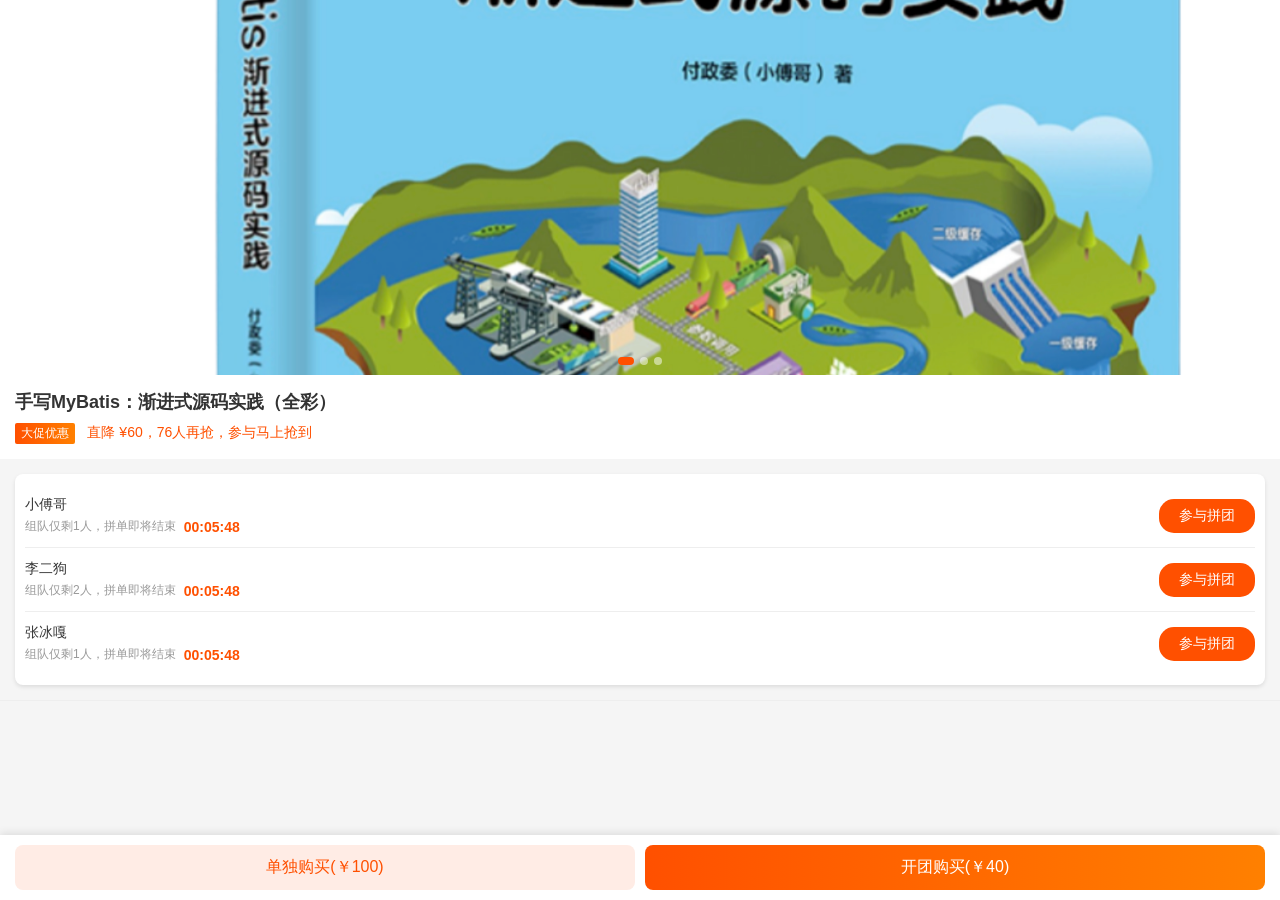
<file: docs/ui/html/index.html>
<!DOCTYPE html>
<html lang="zh-CN">
<head>
    <meta charset="UTF-8">
    <meta name="viewport" content="width=device-width, initial-scale=1.0">
    <title>小傅哥 - 拼团项目 - 商品详情页</title>
    <link rel="stylesheet" href="css/index.css">
</head>
<body>
<!-- 轮播图 -->
<div class="swiper-container">
    <div class="swiper-wrapper">
        <div class="swiper-slide"><img src="./images/sku-13811216-01.png"></div>
        <div class="swiper-slide"><img src="./images/sku-13811216-02.png"></div>
        <div class="swiper-slide"><img src="./images/sku-13811216-03.png"></div>
    </div>
    <div class="swiper-pagination"></div>
</div>

<!-- 商品信息 -->
<div class="product-info">
    <h1 class="product-title">手写MyBatis：渐进式源码实践（全彩）</h1>
    <span class="promotion-tag">大促优惠</span>
    <span class="promotion-text">直降 ¥60，76人再抢，参与马上抢到</span>
</div>

<!-- 修改后的拼单列表结构 -->
<div class="group-list">
    <div class="group-item">
        <div>
            <div class="user-info">小傅哥</div>
            <div class="group-status">
                <span>组队仅剩1人，拼单即将结束</span>
                <span class="countdown">00:05:49</span>
            </div>
        </div>
        <div class="right">
            <button class="group-btn" data-price="40">参与拼团</button>
        </div>
    </div>
    <div class="group-item">
        <div>
            <div class="user-info">李二狗</div>
            <div class="group-status">
                <span>组队仅剩2人，拼单即将结束</span>
                <span class="countdown">00:05:49</span>
            </div>
        </div>
        <div class="right">
            <button class="group-btn" data-price="40">参与拼团</button>
        </div>
    </div>
    <div class="group-item">
        <div>
            <div class="user-info">张冰嘎</div>
            <div class="group-status">
                <span>组队仅剩1人，拼单即将结束</span>
                <span class="countdown">00:05:49</span>
            </div>
        </div>
        <div class="right">
            <button class="group-btn" data-price="40">参与拼团</button>
        </div>
    </div>
</div>

<!-- 空白区域 -->
<div class="area"></div>

<!-- 底部操作栏 -->
<div class="action-bar">
    <button class="action-btn buy-alone" data-price="100">单独购买(￥100)</button>
    <button class="action-btn group-buy" data-price="40">开团购买(￥40)</button>
</div>

<!-- 支付弹窗 -->
<div id="paymentModal" class="modal">
    <div class="modal-content">
        <h2>请扫码支付</h2>
        <p id="paymentAmount"></p>
        <img src="./images/sku-13811216-04.png" alt="支付二维码" class="qr-code">
        <div class="button-group">
            <button id="cancelPayment">取消支付</button>
            <button id="completePayment">支付完成</button>
        </div>
    </div>
</div>

<script src="js/index.js"></script>
</body>
</html>
</file>
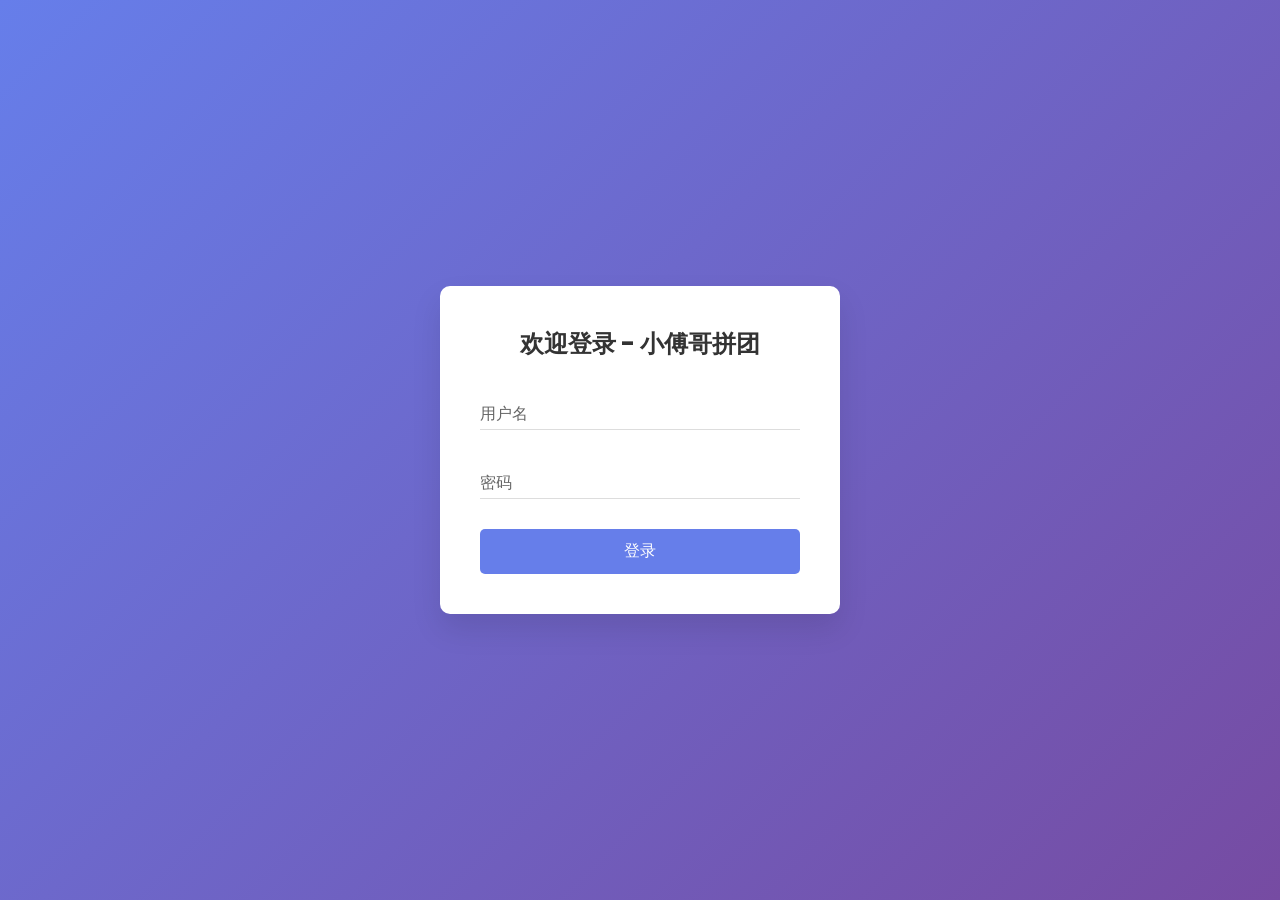
<file: docs/dev-ops/nginx/html/index.html>
<!DOCTYPE html>
<html lang="zh-CN">
<head>
    <meta charset="UTF-8">
    <meta name="viewport" content="width=device-width, initial-scale=1.0">
    <title>小傅哥 - 拼团项目 - 商品详情页</title>
    <link rel="stylesheet" href="css/index.css">

</head>
<body>
<!-- 轮播图 -->
<div class="swiper-container">
    <div class="swiper-wrapper">
        <div class="swiper-slide"><img src="./images/sku-13811216-01.png"></div>
        <div class="swiper-slide"><img src="./images/sku-13811216-02.png"></div>
        <div class="swiper-slide"><img src="./images/sku-13811216-03.png"></div>
    </div>
    <div class="swiper-pagination"></div>
</div>

<!-- 商品信息 -->
<div class="product-info">
    <h1 class="product-title">手写MyBatis：渐进式源码实践（全彩）</h1>
    <span class="promotion-tag">大促优惠</span>
    <span class="promotion-text"></span> <!-- 动态填充促销文本 -->
</div>

<!-- 拼单列表容器 -->
<div class="group-list">
    <!-- 动态生成拼团列表 -->
</div>

<!-- 空白区域 -->
<div class="area"></div>

<!-- 底部操作栏 -->
<div class="action-bar">
    <button class="action-btn buy-alone"></button>
    <button class="action-btn group-buy"></button>
</div>

<!-- 支付弹窗 -->
<div id="paymentModal" class="modal">
    <div class="modal-content">
        <h2>请扫码支付</h2>
        <br/>
        <p id="paymentAmount" style="color:red;"></p>
        <img src="./images/sku-13811216-04.png" alt="支付二维码" class="qr-code">
        <p id="outTradeNo"></p>
        <div class="button-group">
            <button id="cancelPayment">取消支付</button>
            <button id="completePayment">支付完成</button>
        </div>
    </div>
</div>
<script src="js/index.js"></script>
<script>
    function obfuscateUserId(userId) {
        if (userId.length < 4) {
            if (userId.length <= 1) {
                return userId;
            }
            const first = userId.charAt(0);
            const last = userId.charAt(userId.length - 1);
            const middle = '*'.repeat(userId.length - 2);
            return first + middle + last;
        } else {
            const start = userId.slice(0, 2);
            const end = userId.slice(-1);
            const middle = '*'.repeat(userId.length - 4);
            return start + middle + end;
        }
    }

    document.addEventListener('DOMContentLoaded', function () {
        // 根据测试诉求，设置基础地址
        var baseUrl = "http://127.0.0.1:8091";

        // 获取信息
        var userId = getCookie("username");
        if (!userId) {
            window.location.href = "login.html"; // 跳转到登录页
            return;
        }

        // 定义交易单号，如果交易单号不为空，则当前用户已参与拼团交易
        let outTradeNo = "";

        // 请求接口数据
        fetch(baseUrl + '/api/v1/gbm/index/query_group_buy_market_config', {
            method: 'POST',
            headers: {
                'Content-Type': 'application/json',
            },
            body: JSON.stringify({
                userId: userId,
                source: "s01",
                channel: "c01",
                goodsId: "9890001"
            })
        })
            .then(response => response.json())
            .then(res => {
                if (res.code !== '0000') return;

                const {goods, teamList, teamStatistic} = res.data;
                const groupList = document.querySelector('.group-list');
                const promotionText = document.querySelector('.promotion-text');

                // 更新促销信息
                promotionText.textContent = `直降 ¥${goods.deductionPrice.toFixed(0)}，${teamStatistic.allTeamUserCount}人在抢，参与马上抢到`;

                // 清空并生成拼团列表
                groupList.innerHTML = '';

                if (teamList.length === 0) {
                    groupList.innerHTML = `
                <div class="group-item empty-tips">
                    <div class="tips-content">
                        小伙伴，赶紧去开团吧，做村里最靓的仔！🎉
                    </div>
                </div>
            `;
                } else {
                    teamList.forEach(team => {
                        const remaining = team.targetCount - team.lockCount;
                        // 判断当前用户ID是否为登录用户ID
                        if (userId == team.userId) {
                            outTradeNo = team.outTradeNo;
                        }

                        groupList.innerHTML += `
                    <div class="group-item">
                        <div>
                            <div class="user-info" data-teamId="${team.teamId}">${obfuscateUserId(team.userId)}</div>
                            <div class="group-status">
                                <span>组队仅剩${remaining}人，拼单即将结束</span>
                                <span class="countdown">${team.validTimeCountdown}</span>
                            </div>
                        </div>
                        <div class="right">
                            <button class="group-btn" data-price="${goods.payPrice.toFixed(0)}">参与拼团</button>
                        </div>
                    </div>
                `;
                    });
                }

                // 更新底部按钮
                const buyAloneBtn = document.querySelector('.buy-alone');
                const groupBuyBtn = document.querySelector('.group-buy');
                buyAloneBtn.textContent = `单独购买(￥${goods.originalPrice.toFixed(0)})`;
                buyAloneBtn.dataset.price = goods.originalPrice;
                groupBuyBtn.textContent = `开团购买(￥${goods.payPrice.toFixed(0)})`;
                groupBuyBtn.dataset.price = goods.payPrice;

                // 绑定支付事件[拼团购买]
                document.querySelectorAll('.group-btn, .group-buy').forEach(btn => {
                    btn.addEventListener('click', function () {

                        // 如果有值，则直接展示支付按钮
                        if (outTradeNo) {
                            // 显示支付弹窗
                            document.getElementById('paymentAmount').textContent =
                                `￥${this.dataset.price}`;
                            document.getElementById('outTradeNo').textContent =
                                outTradeNo;
                            document.getElementById('paymentModal').style.display = 'block';
                            return;
                        }

                        // 获取拼团ID
                        let teamId = null;
                        if (this.classList.contains('group-btn')) {
                            const groupItem = this.closest('.group-item');
                            const userInfo = groupItem.querySelector('.user-info');
                            teamId = userInfo.dataset.teamid;
                        }

                        outTradeNo = generateRandomNumber(12);

                        // 构造请求数据（假设activityId和goodsId从按钮dataset获取）
                        const postData = {
                            userId: userId,
                            teamId: teamId,
                            activityId: 100123,
                            goodsId: "9890001",
                            source: "s01",
                            channel: "c01",
                            outTradeNo: outTradeNo,
                            notifyUrl: baseUrl + "/api/v1/test/group_buy_notify"
                        };

                        // 调用支付接口
                        fetch(baseUrl + '/api/v1/gbm/trade/lock_market_pay_order', {
                            method: 'POST',
                            headers: {
                                'content-type': 'application/json'
                            },
                            body: JSON.stringify(postData)
                        })
                            .then(response => response.json())
                            .then(res => {
                                if (res.code !== '0000') {
                                    // 失败，清空交易ID
                                    outTradeNo = null;
                                    alert(res.code + "：" + res.info);
                                    return;
                                }

                                // 显示支付弹窗
                                document.getElementById('paymentAmount').textContent =
                                    `￥${this.dataset.price}`;
                                document.getElementById('outTradeNo').textContent =
                                    outTradeNo;
                                document.getElementById('paymentModal').style.display = 'block';
                            })
                            .catch(error => {
                                console.error('支付请求失败:', error);
                            });
                    });
                });

                // 启动倒计时
                document.querySelectorAll('.countdown').forEach(el => {
                    new Countdown(el, el.textContent);
                });

            });

        // 支付模块
        const modal = document.getElementById("paymentModal")
        const paymentAmount = document.getElementById("paymentAmount")
        const cancelPayment = document.getElementById("cancelPayment")
        const completePayment = document.getElementById("completePayment")

        // 获取所有的按钮
        const buttons = document.querySelectorAll(".buy-alone")

        // 为每个按钮添加点击事件
        buttons.forEach((button) => {
            button.addEventListener("click", function () {
                var userId = getCookie("username");
                if (!userId) {
                    window.location.href = "login.html"; // 跳转到登录页
                    return;
                }

                const price = this.getAttribute("data-price")
                showPaymentModal(price)
            })
        })

        // 显示支付弹窗
        function showPaymentModal(price) {
            paymentAmount.textContent = `支付金额：￥${price}`
            modal.style.display = "block"
        }

        // 隐藏支付弹窗
        function hidePaymentModal() {
            modal.style.display = "none"
        }

        // 取消支付
        cancelPayment.addEventListener("click", hidePaymentModal)

        // 支付完成
        completePayment.addEventListener("click", () => {
            // 生成符合要求的交易时间格式
            const formatTime = date => date.toISOString()
                .replace(/T/, ' ')
                .replace(/\..+/, '')
                .substr(0, 19);

            // 构造请求参数
            const postData = {
                source: "s01",       // 保持与锁定订单时一致
                channel: "c01",      // 保持与锁定订单时一致
                userId: userId,
                outTradeNo: outTradeNo,
                outTradeTime: new Date()
            };

            // 调用结算接口
            fetch(baseUrl + '/api/v1/gbm/trade/settlement_market_pay_order', {
                method: 'POST',
                headers: {
                    'content-type': 'application/json'
                },
                body: JSON.stringify(postData)
            })
                .then(response => response.json())
                .then(res => {
                    outTradeNo = null;
                    if (res.code === '0000') {
                        alert('支付&结算成功！');
                        window.location.reload(); // 支付成功后刷新页面
                    } else {
                        alert(`支付&结算失败：${res.info || '未知错误'}`);
                    }
                })
                .catch(error => {
                    console.error('接口请求失败:', error);
                    alert('网络异常，请检查连接');
                })
                .finally(() => {
                    hidePaymentModal(); // 始终关闭弹窗
                });

        })

        // 点击弹窗外部关闭弹窗
        window.addEventListener("click", (event) => {
            if (event.target == modal) {
                hidePaymentModal()
            }
        })

    });
</script>

</body>
</html>
</file>
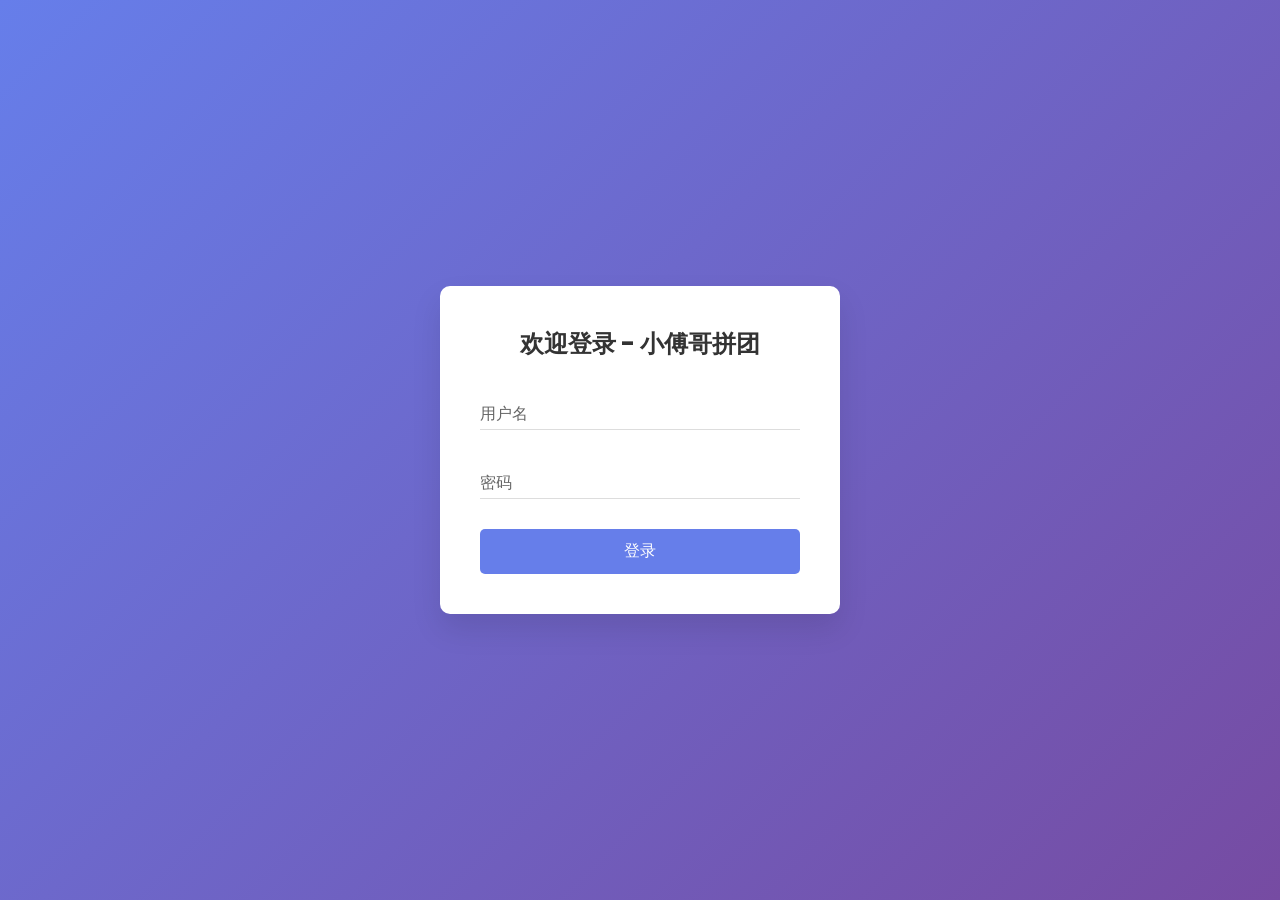
<file: docs/tag/group-buy-market-v1/nginx/html/index.html>
<!DOCTYPE html>
<html lang="zh-CN">
<head>
    <meta charset="UTF-8">
    <meta name="viewport" content="width=device-width, initial-scale=1.0">
    <title>小傅哥 - 拼团项目 - 商品详情页</title>
    <link rel="stylesheet" href="css/index.css">
</head>
<body>
<!-- 轮播图 -->
<div class="swiper-container">
    <div class="swiper-wrapper">
        <div class="swiper-slide"><img src="./images/sku-13811216-01.png"></div>
        <div class="swiper-slide"><img src="./images/sku-13811216-02.png"></div>
        <div class="swiper-slide"><img src="./images/sku-13811216-03.png"></div>
    </div>
    <div class="swiper-pagination"></div>
</div>

<!-- 商品信息 -->
<div class="product-info">
    <h1 class="product-title">手写MyBatis：渐进式源码实践（全彩）</h1>
    <span class="promotion-tag">大促优惠</span>
    <span class="promotion-text"></span> <!-- 动态填充促销文本 -->
</div>

<!-- 拼单列表容器 -->
<div class="group-list">
    <!-- 动态生成拼团列表 -->
</div>

<!-- 空白区域 -->
<div class="area"></div>

<!-- 底部操作栏 -->
<div class="action-bar">
    <button class="action-btn buy-alone"></button>
    <button class="action-btn group-buy"></button>
</div>

<!-- 支付弹窗 -->
<div id="paymentModal" class="modal">
    <div class="modal-content">
        <h2>请扫码支付</h2>
        <br/>
        <p id="paymentAmount" style="color:red;"></p>
        <img src="./images/sku-13811216-04.png" alt="支付二维码" class="qr-code">
        <p id="outTradeNo"></p>
        <div class="button-group">
            <button id="cancelPayment">取消支付</button>
            <button id="completePayment">支付完成</button>
        </div>
    </div>
</div>
<script src="js/index.js"></script>
<script>
    function obfuscateUserId(userId) {
        if (userId.length < 4) {
            if (userId.length <= 1) {
                return userId;
            }
            const first = userId.charAt(0);
            const last = userId.charAt(userId.length - 1);
            const middle = '*'.repeat(userId.length - 2);
            return first + middle + last;
        } else {
            const start = userId.slice(0, 2);
            const end = userId.slice(-1);
            const middle = '*'.repeat(userId.length - 4);
            return start + middle + end;
        }
    }

    document.addEventListener('DOMContentLoaded', function () {
        // 根据测试诉求，设置基础地址；部署时，设置为你的公网IP地址，不要使用 127.0.0.1 这样的地址
        var baseUrl = "http://localhost:8091";

        // 获取信息
        var userId = getCookie("username");
        if (!userId) {
            window.location.href = "login.html"; // 跳转到登录页
            return;
        }

        // 定义交易单号，如果交易单号不为空，则当前用户已参与拼团交易
        let outTradeNo = "";

        // 请求接口数据
        fetch(baseUrl + '/api/v1/gbm/index/query_group_buy_market_config', {
            method: 'POST',
            headers: {
                'Content-Type': 'application/json',
            },
            body: JSON.stringify({
                userId: userId,
                source: "s01",
                channel: "c01",
                goodsId: "9890001"
            })
        })
            .then(response => response.json())
            .then(res => {
                if (res.code !== '0000') return;

                const {goods, teamList, teamStatistic} = res.data;
                const groupList = document.querySelector('.group-list');
                const promotionText = document.querySelector('.promotion-text');

                // 更新促销信息
                promotionText.textContent = `直降 ¥${goods.deductionPrice.toFixed(0)}，${teamStatistic.allTeamUserCount}人在抢，参与马上抢到`;

                // 清空并生成拼团列表
                groupList.innerHTML = '';

                if (teamList.length === 0) {
                    groupList.innerHTML = `
                <div class="group-item empty-tips">
                    <div class="tips-content">
                        小伙伴，赶紧去开团吧，做村里最靓的仔！🎉
                    </div>
                </div>
            `;
                } else {
                    teamList.forEach(team => {
                        const remaining = team.targetCount - team.lockCount;
                        // 判断当前用户ID是否为登录用户ID
                        if (userId == team.userId) {
                            outTradeNo = team.outTradeNo;
                        }

                        groupList.innerHTML += `
                    <div class="group-item">
                        <div>
                            <div class="user-info" data-teamId="${team.teamId}">${obfuscateUserId(team.userId)}</div>
                            <div class="group-status">
                                <span>组队仅剩${remaining}人，拼单即将结束</span>
                                <span class="countdown">${team.validTimeCountdown}</span>
                            </div>
                        </div>
                        <div class="right">
                            <button class="group-btn" data-price="${goods.payPrice.toFixed(0)}">参与拼团</button>
                        </div>
                    </div>
                `;
                    });
                }

                // 更新底部按钮
                const buyAloneBtn = document.querySelector('.buy-alone');
                const groupBuyBtn = document.querySelector('.group-buy');
                buyAloneBtn.textContent = `单独购买(￥${goods.originalPrice.toFixed(0)})`;
                buyAloneBtn.dataset.price = goods.originalPrice;
                groupBuyBtn.textContent = `开团购买(￥${goods.payPrice.toFixed(0)})`;
                groupBuyBtn.dataset.price = goods.payPrice;

                // 绑定支付事件[拼团购买]
                document.querySelectorAll('.group-btn, .group-buy').forEach(btn => {
                    btn.addEventListener('click', function () {

                        // 如果有值，则直接展示支付按钮
                        if (outTradeNo) {
                            // 显示支付弹窗
                            document.getElementById('paymentAmount').textContent =
                                `￥${this.dataset.price}`;
                            document.getElementById('outTradeNo').textContent =
                                outTradeNo;
                            document.getElementById('paymentModal').style.display = 'block';
                            return;
                        }

                        // 获取拼团ID
                        let teamId = null;
                        if (this.classList.contains('group-btn')) {
                            const groupItem = this.closest('.group-item');
                            const userInfo = groupItem.querySelector('.user-info');
                            teamId = userInfo.dataset.teamid;
                        }

                        outTradeNo = generateRandomNumber(12);

                        // 构造请求数据（假设activityId和goodsId从按钮dataset获取）
                        const postData = {
                            userId: userId,
                            teamId: teamId,
                            activityId: 100123,
                            goodsId: "9890001",
                            source: "s01",
                            channel: "c01",
                            outTradeNo: outTradeNo,
                            notifyUrl: baseUrl + "/api/v1/test/group_buy_notify"
                        };

                        // 调用支付接口
                        fetch(baseUrl + '/api/v1/gbm/trade/lock_market_pay_order', {
                            method: 'POST',
                            headers: {
                                'content-type': 'application/json'
                            },
                            body: JSON.stringify(postData)
                        })
                            .then(response => response.json())
                            .then(res => {
                                if (res.code !== '0000') {
                                    // 失败，清空交易ID
                                    outTradeNo = null;
                                    alert(res.code + "：" + res.info);
                                    return;
                                }

                                // 显示支付弹窗
                                document.getElementById('paymentAmount').textContent =
                                    `￥${this.dataset.price}`;
                                document.getElementById('outTradeNo').textContent =
                                    outTradeNo;
                                document.getElementById('paymentModal').style.display = 'block';
                            })
                            .catch(error => {
                                console.error('支付请求失败:', error);
                            });
                    });
                });

                // 启动倒计时
                document.querySelectorAll('.countdown').forEach(el => {
                    new Countdown(el, el.textContent);
                });

            });

        // 支付模块
        const modal = document.getElementById("paymentModal")
        const paymentAmount = document.getElementById("paymentAmount")
        const cancelPayment = document.getElementById("cancelPayment")
        const completePayment = document.getElementById("completePayment")

        // 获取所有的按钮
        const buttons = document.querySelectorAll(".buy-alone")

        // 为每个按钮添加点击事件
        buttons.forEach((button) => {
            button.addEventListener("click", function () {
                var userId = getCookie("username");
                if (!userId) {
                    window.location.href = "login.html"; // 跳转到登录页
                    return;
                }

                const price = this.getAttribute("data-price")
                showPaymentModal(price)
            })
        })

        // 显示支付弹窗
        function showPaymentModal(price) {
            paymentAmount.textContent = `支付金额：￥${price}`
            modal.style.display = "block"
        }

        // 隐藏支付弹窗
        function hidePaymentModal() {
            modal.style.display = "none"
        }

        // 取消支付
        cancelPayment.addEventListener("click", hidePaymentModal)

        // 支付完成
        completePayment.addEventListener("click", () => {
            // 生成符合要求的交易时间格式
            const formatTime = date => date.toISOString()
                .replace(/T/, ' ')
                .replace(/\..+/, '')
                .substr(0, 19);

            // 构造请求参数
            const postData = {
                source: "s01",       // 保持与锁定订单时一致
                channel: "c01",      // 保持与锁定订单时一致
                userId: userId,
                outTradeNo: outTradeNo,
                outTradeTime: new Date()
            };

            // 调用结算接口
            fetch(baseUrl + '/api/v1/gbm/trade/settlement_market_pay_order', {
                method: 'POST',
                headers: {
                    'content-type': 'application/json'
                },
                body: JSON.stringify(postData)
            })
                .then(response => response.json())
                .then(res => {
                    outTradeNo = null;
                    if (res.code === '0000') {
                        alert('支付&结算成功！');
                        window.location.reload(); // 支付成功后刷新页面
                    } else {
                        alert(`支付&结算失败：${res.info || '未知错误'}`);
                    }
                })
                .catch(error => {
                    console.error('接口请求失败:', error);
                    alert('网络异常，请检查连接');
                })
                .finally(() => {
                    hidePaymentModal(); // 始终关闭弹窗
                });

        })

        // 点击弹窗外部关闭弹窗
        window.addEventListener("click", (event) => {
            if (event.target == modal) {
                hidePaymentModal()
            }
        })

    });
</script>

</body>
</html>
</file>
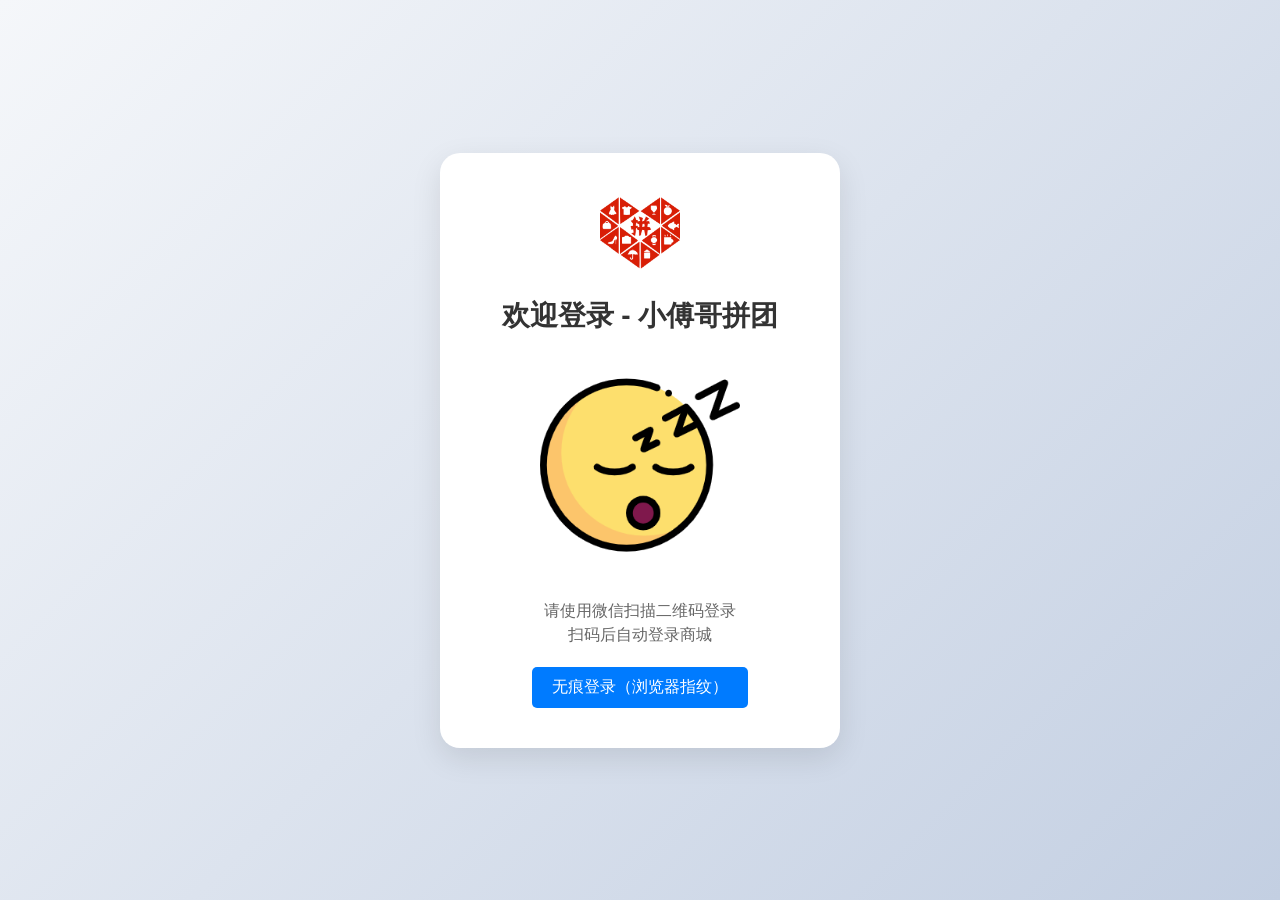
<file: docs/tag/group-buy-market-v2/nginx/html/index.html>
<!DOCTYPE html>
<html lang="zh-CN">
<head>
    <meta charset="UTF-8">
    <meta name="viewport" content="width=device-width, initial-scale=1.0">
    <title>小傅哥 - 拼团项目 - 商品详情页</title>
    <link rel="stylesheet" href="css/index.css">

</head>
<body>
<!-- 轮播图 -->
<div class="swiper-container">
    <div class="swiper-wrapper">
        <div class="swiper-slide"><img src="./images/sku-13811216-01.png"></div>
        <div class="swiper-slide"><img src="./images/sku-13811216-02.png"></div>
        <div class="swiper-slide"><img src="./images/sku-13811216-03.png"></div>
    </div>
    <div class="swiper-pagination"></div>
</div>

<!-- 商品信息 -->
<div class="product-info">
    <h1 class="product-title">手写MyBatis：渐进式源码实践（全彩）</h1>
    <span class="promotion-tag">大促优惠</span>
    <span class="promotion-text"></span> <!-- 动态填充促销文本 -->
</div>

<!-- 拼单列表容器 -->
<div class="group-list">
    <!-- 动态生成拼团列表 -->
</div>

<!-- 空白区域 -->
<div class="area"></div>

<!-- 底部操作栏 -->
<div class="action-bar">
    <button class="action-btn buy-alone"></button>
    <button class="action-btn group-buy"></button>
</div>

<script src="js/index.js"></script>
<script>
    // 新增支付确认函数
    function showPaymentConfirm(price) {
        // 创建遮罩层
        const overlay = document.createElement('div');
        overlay.className = 'payment-overlay';

        // 创建弹窗内容
        const modal = document.createElement('div');
        modal.className = 'payment-modal';
        modal.innerHTML = `
        <h3>支付确认</h3>
        <p>商品金额：￥${price}</p>
        <p>买家账号：<span class="copyable" data-copy="vblljn2005@sandbox.com">vblljn2005@sandbox.com</span></p>
        <p>登录密码：111111</p>
        <p>支付密码：111111</p>
        <div class="modal-buttons">
            <button class="confirm-btn">确认支付</button>
            <button class="cancel-btn">取消支付</button>
        </div>
    `;

        // 确认支付处理
        modal.querySelector('.confirm-btn').addEventListener('click', function () {
            const form = document.querySelector('form');
            if (form) form.submit();
            overlay.remove();
        });

        // 取消支付处理
        modal.querySelector('.cancel-btn').addEventListener('click', function () {
            document.querySelectorAll('form').forEach(form => form.remove());
            overlay.remove();
        });

        // 添加复制功能
        modal.querySelector('.copyable').addEventListener('click', function () {
            const textToCopy = this.getAttribute('data-copy');
            navigator.clipboard.writeText(textToCopy).then(() => {
                alert('买家账号已复制到剪贴板');
            }).catch(err => {
                console.error('无法复制文本: ', err);
            });
        });

        overlay.appendChild(modal);
        document.body.appendChild(overlay);
    }

    function obfuscateUserId(userId) {
        if (userId.length <= 4) {
            // 如果 userId 的长度小于或等于 4，则无需替换任何字符
            return userId;
        } else {
            // 获取前两位和后两位
            const start = userId.slice(0, 2);
            const end = userId.slice(-2);
            // 计算中间部分应该被替换成多少个 *
            const middle = '*'.repeat(userId.length - 4);
            // 返回成功替换后的字符串
            return `${start}${middle}${end}`;
        }
    }

    document.addEventListener('DOMContentLoaded', function () {
        // 根据测试诉求，设置基础地址
        var sPayMallUrl = "http://192.168.100.8";
        var groupBuyMarketUrl = "http://192.168.100.8";
        var goodsId = "9890001";

        // 获取信息
        var userId = getCookie("loginToken");
        if (!userId) {
            window.location.href = "login.html"; // 跳转到登录页
            return;
        }

        // 请求接口数据
        fetch(groupBuyMarketUrl + '/api/v1/gbm/index/query_group_buy_market_config', {
            method: 'POST',
            headers: {
                'Content-Type': 'application/json',
            },
            body: JSON.stringify({
                userId: userId,
                source: "s01",
                channel: "c01",
                goodsId: goodsId
            })
        })
            .then(response => response.json())
            .then(res => {
                if (res.code !== '0000') return;

                const {activityId, goods, teamList, teamStatistic} = res.data;
                const groupList = document.querySelector('.group-list');
                const promotionText = document.querySelector('.promotion-text');

                // 更新促销信息
                promotionText.textContent = `直降 ¥${goods.deductionPrice.toFixed(0)}，${teamStatistic.allTeamUserCount}人在抢，参与马上抢到`;

                // 清空并生成拼团列表
                groupList.innerHTML = '';

                if (teamList.length === 0) {
                    groupList.innerHTML = `
                <div class="group-item empty-tips">
                    <div class="tips-content">
                        小伙伴，赶紧去开团吧，做村里最靓的仔！🎉
                    </div>
                </div>
            `;
                } else {
                    teamList.forEach(team => {
                        const remaining = team.targetCount - team.lockCount;

                        groupList.innerHTML += `
                    <div class="group-item">
                        <div>
                            <div class="user-info" data-teamId="${team.teamId}" data-activityId="${team.activityId}">${obfuscateUserId(team.userId)}</div>
                            <div class="group-status">
                                <span>组队仅剩${remaining}人，拼单即将结束</span>
                                <span class="countdown">${team.validTimeCountdown}</span>
                            </div>
                        </div>
                        <div class="right">
                            <button class="group-btn" data-price="${goods.payPrice.toFixed(0)}">参与拼团</button>
                        </div>
                    </div>
                `;
                    });
                }

                // 更新底部按钮
                const buyAloneBtn = document.querySelector('.buy-alone');
                const groupBuyBtn = document.querySelector('.group-buy');
                buyAloneBtn.textContent = `单独购买(￥${goods.originalPrice.toFixed(0)})`;
                buyAloneBtn.dataset.price = goods.originalPrice;
                groupBuyBtn.textContent = `开团购买(￥${goods.payPrice.toFixed(0)})`;
                groupBuyBtn.dataset.price = goods.payPrice;

                // 绑定支付事件[拼团购买]
                document.querySelectorAll('.group-btn, .group-buy').forEach(btn => {
                    btn.addEventListener('click', function () {
                        const button = this;
                        const price = button.dataset.price;

                        // 获取拼团ID
                        let teamId = null;
                        if (this.classList.contains('group-btn')) {
                            const groupItem = this.closest('.group-item');
                            const userInfo = groupItem.querySelector('.user-info');
                            teamId = userInfo.dataset.teamid;
                        }

                        var url = sPayMallUrl + '/api/v1/alipay/create_pay_order';

                        var requestBody = {
                            userId: userId,
                            productId: goods.goodsId,
                            teamId: teamId,
                            activityId: activityId,
                            marketType: 1
                        };

                        fetch(url, {
                            method: 'POST',
                            headers: {
                                'Content-Type': 'application/json'
                            },
                            body: JSON.stringify(requestBody) // 将请求体转换为JSON字符串
                        })
                            .then(response => response.json()) // 解析JSON格式的响应
                            .then(json => {
                                if (json.code === "0000") { // 假设成功的code是"0000"
                                    document.querySelectorAll('form').forEach(form => form.remove());
                                    document.body.insertAdjacentHTML('beforeend', json.data);
                                    showPaymentConfirm(goods.payPrice);
                                } else {
                                    console.error('Error:', json.info); // 输出错误信息
                                }
                            })
                            .catch(error => console.error('Error:', error));

                    });
                });

                // 绑定支付事件[单独购买]
                document.querySelectorAll('.buy-alone').forEach(btn => {
                    btn.addEventListener('click', function () {
                        const button = this;
                        const price = button.dataset.price;

                        var requestBody = {
                            userId: userId,
                            productId: goods.goodsId,
                            marketType: 0
                        };

                        fetch(sPayMallUrl + '/api/v1/alipay/create_pay_order', {
                            method: 'POST',
                            headers: {
                                'Content-Type': 'application/json'
                            },
                            body: JSON.stringify(requestBody) // 将请求体转换为JSON字符串
                        })
                            .then(response => response.json()) // 解析JSON格式的响应
                            .then(json => {
                                if (json.code === "0000") { // 假设成功的code是"0000"
                                    document.querySelectorAll('form').forEach(form => form.remove());
                                    document.body.insertAdjacentHTML('beforeend', json.data);
                                    showPaymentConfirm(goods.payPrice);
                                } else {
                                    console.error('Error:', json.info); // 输出错误信息
                                }
                            })
                            .catch(error => console.error('Error:', error));
                    });
                });

                // 启动倒计时
                document.querySelectorAll('.countdown').forEach(el => {
                    new Countdown(el, el.textContent);
                });

            });

    });
</script>

</body>
</html>
</file>
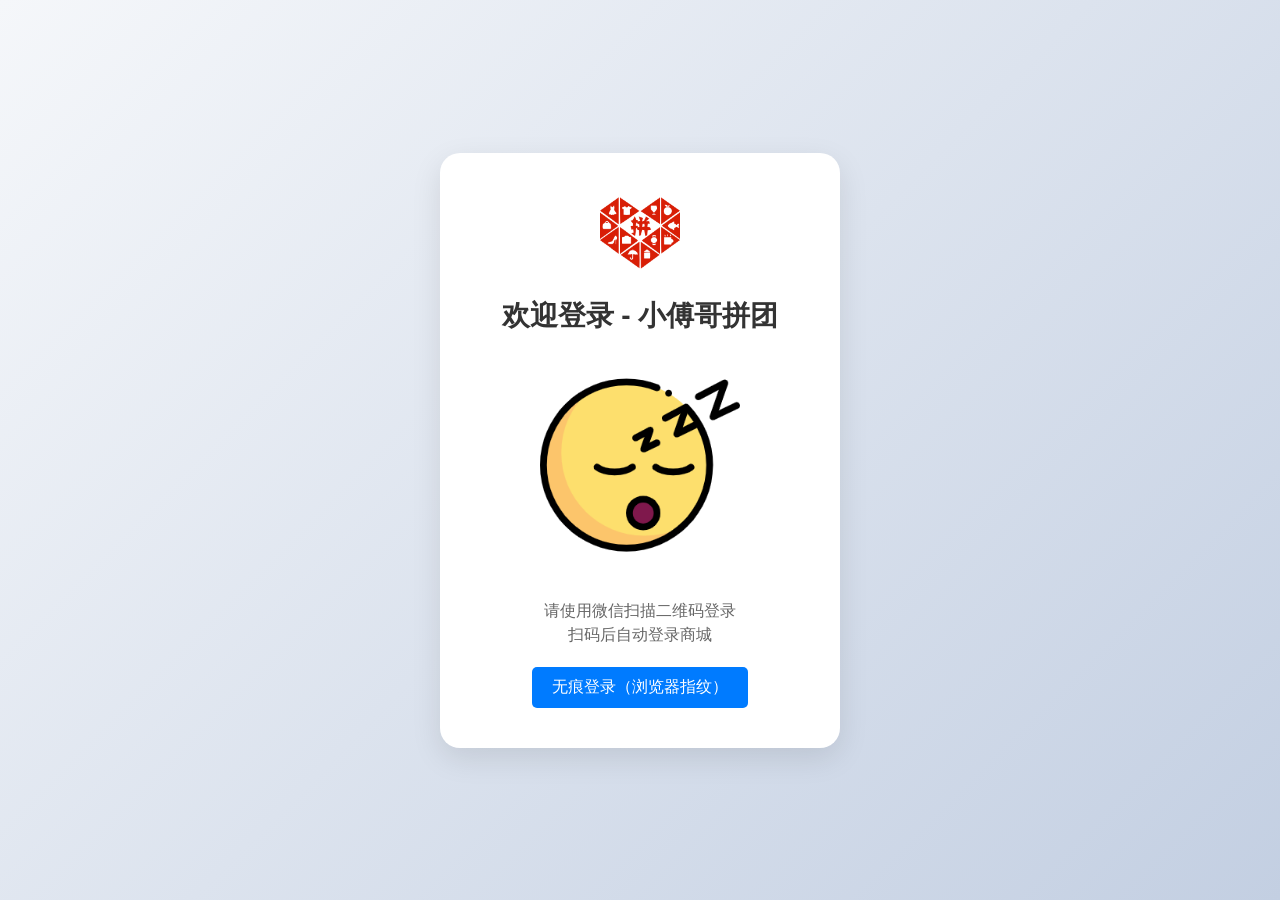
<file: docs/tag/group-buy-market-v3/nginx/html/index.html>
<!DOCTYPE html>
<html lang="zh-CN">
<head>
    <meta charset="UTF-8">
    <meta name="viewport" content="width=device-width, initial-scale=1.0">
    <title>小傅哥 - 拼团项目 - 商品详情页</title>
    <link rel="stylesheet" href="css/index.css">

</head>
<body>
<!-- 轮播图 -->
<div class="swiper-container">
    <div class="swiper-wrapper">
        <div class="swiper-slide"><img src="./images/sku-13811216-01.png"></div>
        <div class="swiper-slide"><img src="./images/sku-13811216-02.png"></div>
        <div class="swiper-slide"><img src="./images/sku-13811216-03.png"></div>
    </div>
    <div class="swiper-pagination"></div>
</div>

<!-- 商品信息 -->
<div class="product-info">
    <h1 class="product-title">手写MyBatis：渐进式源码实践（全彩）</h1>
    <span class="promotion-tag">大促优惠</span>
    <span class="promotion-text"></span> <!-- 动态填充促销文本 -->
</div>

<!-- 拼单列表容器 -->
<div class="group-list">
    <!-- 动态生成拼团列表 -->
</div>

<!-- 空白区域 -->
<div class="area"></div>

<!-- 底部操作栏 -->
<div class="action-bar">
    <button class="action-btn buy-alone"></button>
    <button class="action-btn group-buy"></button>
    <button class="action-btn order-list-btn" onclick="window.location.href='order-list.html'">我的订单</button>
    <button class="action-btn test-callback-btn" onclick="window.location.href='test-callback.html'">“后门”</button>
</div>

<script src="js/common.js"></script>
<script src="js/index.js"></script>
<script>
    // 新增支付确认函数
    function showPaymentConfirm(price) {
        // 创建遮罩层
        const overlay = document.createElement('div');
        overlay.className = 'payment-overlay';

        // 创建弹窗内容
        const modal = document.createElement('div');
        modal.className = 'payment-modal';
        modal.innerHTML = `
        <h3>支付确认</h3>
        <p>商品金额：￥${price}</p>
        <p>买家账号：<span class="copyable" data-copy="kvhmoj3832@sandbox.com">vblljn2005@sandbox.com</span></p>
        <p>登录密码：111111</p>
        <p>支付密码：111111</p>
        <div class="modal-buttons">
            <button class="confirm-btn">确认支付</button>
            <button class="cancel-btn">取消支付</button>
        </div>
    `;

        // 确认支付处理
        modal.querySelector('.confirm-btn').addEventListener('click', function () {
            const form = document.querySelector('form');
            if (form) form.submit();
            overlay.remove();
        });

        // 取消支付处理
        modal.querySelector('.cancel-btn').addEventListener('click', function () {
            document.querySelectorAll('form').forEach(form => form.remove());
            overlay.remove();
        });

        // 添加复制功能
        modal.querySelector('.copyable').addEventListener('click', function () {
            const textToCopy = this.getAttribute('data-copy');
            navigator.clipboard.writeText(textToCopy).then(() => {
                alert('买家账号已复制到剪贴板');
            }).catch(err => {
                console.error('无法复制文本: ', err);
            });
        });

        overlay.appendChild(modal);
        document.body.appendChild(overlay);
    }

    document.addEventListener('DOMContentLoaded', function () {
        // 使用公共配置
        var sPayMallUrl = AppConfig.sPayMallUrl;
        var groupBuyMarketUrl = AppConfig.groupBuyMarketUrl;
        var goodsId = AppConfig.goodsId;

        // 获取用户信息
        var userId = AppUtils.getCurrentUserId();
        if (!userId) {
            return;
        }

        // 请求接口数据
        fetch(groupBuyMarketUrl + '/api/v1/gbm/index/query_group_buy_market_config', {
            method: 'POST',
            headers: {
                'Content-Type': 'application/json',
            },
            body: JSON.stringify({
                userId: userId,
                source: "s01",
                channel: "c01",
                goodsId: goodsId
            })
        })
            .then(response => response.json())
            .then(res => {
                if (res.code !== '0000') return;

                const {activityId, goods, teamList, teamStatistic} = res.data;
                const groupList = document.querySelector('.group-list');
                const promotionText = document.querySelector('.promotion-text');

                // 更新促销信息
                promotionText.textContent = `直降 ¥${goods.deductionPrice.toFixed(0)}，${teamStatistic.allTeamUserCount}人再抢，参与马上抢到`;

                // 清空并生成拼团列表
                groupList.innerHTML = '';

                if (teamList.length === 0) {
                    groupList.innerHTML = `
                <div class="group-item empty-tips">
                    <div class="tips-content">
                        小伙伴，赶紧去开团吧，做村里最靓的仔！🎉
                    </div>
                </div>
            `;
                } else {
                    teamList.forEach(team => {
                        const remaining = team.targetCount - team.lockCount;

                        groupList.innerHTML += `
                    <div class="group-item">
                        <div>
                            <div class="user-info" data-teamId="${team.teamId}" data-activityId="${team.activityId}">${obfuscateUserId(team.userId)}</div>
                            <div class="group-status">
                                <span>组队仅剩${remaining}人，拼单即将结束</span>
                                <span class="countdown">${team.validTimeCountdown}</span>
                            </div>
                        </div>
                        <div class="right">
                            <button class="group-btn" data-price="${goods.payPrice.toFixed(0)}">参与拼团</button>
                        </div>
                    </div>
                `;
                    });
                }

                // 更新底部按钮
                const buyAloneBtn = document.querySelector('.buy-alone');
                const groupBuyBtn = document.querySelector('.group-buy');
                buyAloneBtn.textContent = `单独购买(￥${goods.originalPrice.toFixed(0)})`;
                buyAloneBtn.dataset.price = goods.originalPrice;
                groupBuyBtn.textContent = `开团购买(￥${goods.payPrice.toFixed(0)})`;
                groupBuyBtn.dataset.price = goods.payPrice;

                // 绑定支付事件[拼团购买]
                document.querySelectorAll('.group-btn, .group-buy').forEach(btn => {
                    btn.addEventListener('click', function () {
                        const button = this;
                        const price = button.dataset.price;

                        // 获取拼团ID
                        let teamId = null;
                        if (this.classList.contains('group-btn')) {
                            const groupItem = this.closest('.group-item');
                            const userInfo = groupItem.querySelector('.user-info');
                            teamId = userInfo.dataset.teamid;
                        }

                        var url = sPayMallUrl + '/api/v1/alipay/create_pay_order';

                        var requestBody = {
                            userId: userId,
                            productId: goods.goodsId,
                            teamId: teamId,
                            activityId: activityId,
                            marketType: 1
                        };

                        fetch(url, {
                            method: 'POST',
                            headers: {
                                'Content-Type': 'application/json'
                            },
                            body: JSON.stringify(requestBody) // 将请求体转换为JSON字符串
                        })
                            .then(response => response.json()) // 解析JSON格式的响应
                            .then(json => {
                                if (json.code === "0000") { // 假设成功的code是"0000"
                                    document.querySelectorAll('form').forEach(form => form.remove());
                                    document.body.insertAdjacentHTML('beforeend', json.data);
                                    showPaymentConfirm(goods.payPrice);
                                } else {
                                    console.error('Error:', json.info); // 输出错误信息
                                }
                            })
                            .catch(error => console.error('Error:', error));

                    });
                });

                // 绑定支付事件[单独购买]
                document.querySelectorAll('.buy-alone').forEach(btn => {
                    btn.addEventListener('click', function () {
                        const button = this;
                        const price = button.dataset.price;

                        var requestBody = {
                            userId: userId,
                            productId: goods.goodsId,
                            marketType: 0
                        };

                        fetch(sPayMallUrl + '/api/v1/alipay/create_pay_order', {
                            method: 'POST',
                            headers: {
                                'Content-Type': 'application/json'
                            },
                            body: JSON.stringify(requestBody) // 将请求体转换为JSON字符串
                        })
                            .then(response => response.json()) // 解析JSON格式的响应
                            .then(json => {
                                if (json.code === "0000") { // 假设成功的code是"0000"
                                    document.querySelectorAll('form').forEach(form => form.remove());
                                    document.body.insertAdjacentHTML('beforeend', json.data);
                                    showPaymentConfirm(goods.payPrice);
                                } else {
                                    console.error('Error:', json.info); // 输出错误信息
                                }
                            })
                            .catch(error => console.error('Error:', error));
                    });
                });

                // 启动倒计时
                document.querySelectorAll('.countdown').forEach(el => {
                    new Countdown(el, el.textContent);
                });

            });

    });
</script>

</body>
</html>
</file>
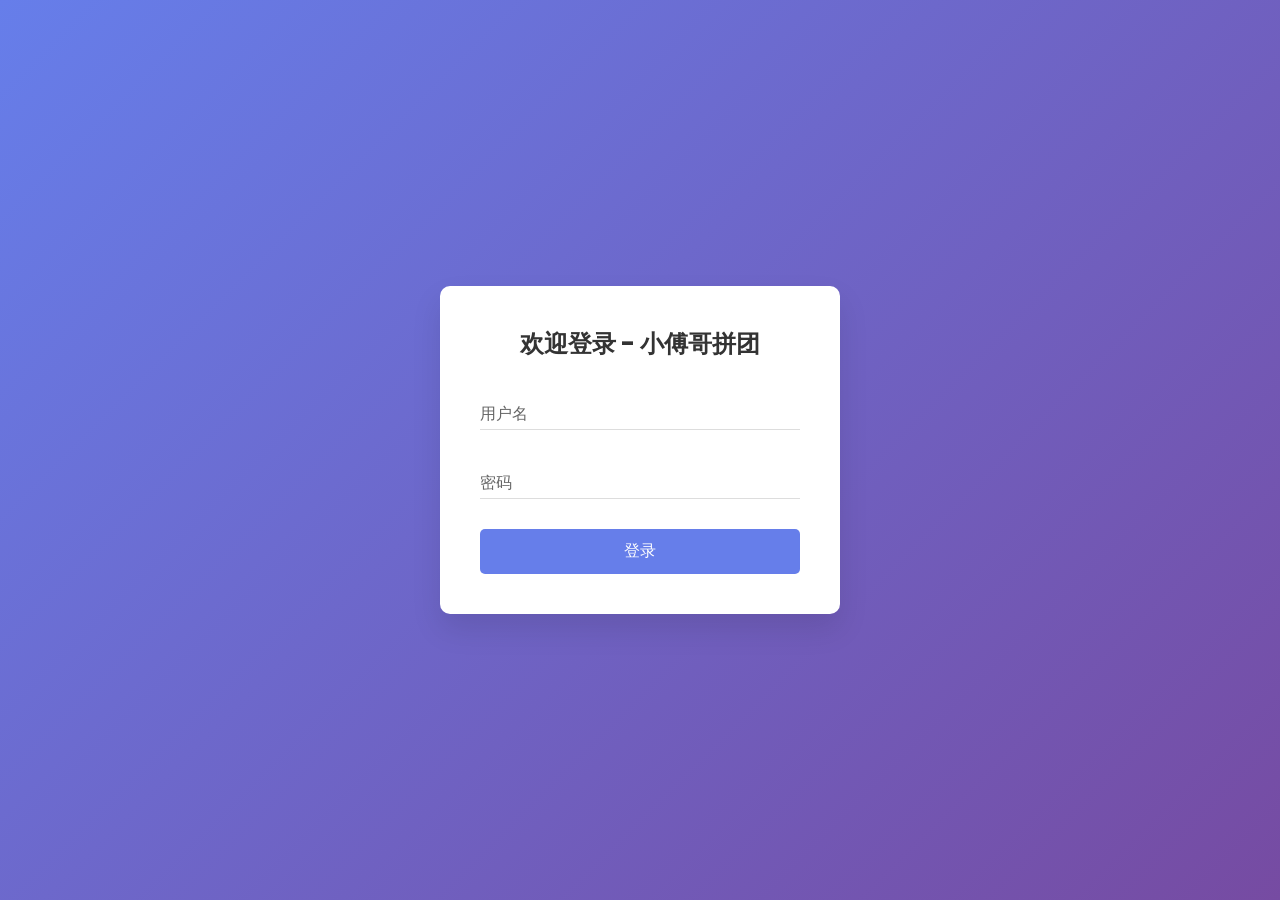
<file: docs/ui/html/login.html>
<!DOCTYPE html>
<html lang="zh-CN">
<head>
    <meta charset="UTF-8">
    <meta name="viewport" content="width=device-width, initial-scale=1.0">
    <title>商城登录</title>
    <link rel="stylesheet" href="css/login.css">
</head>
<body>
<div class="container">
    <form id="loginForm" class="login-form">
        <h2>欢迎登录 - 小傅哥拼团</h2>
        <div class="input-group">
            <input type="text" id="username" required>
            <label for="username">用户名</label>
        </div>
        <div class="input-group">
            <input type="password" id="password" required>
            <label for="password">密码</label>
        </div>
        <button type="submit">登录</button>
        <p class="error-message" id="errorMessage"></p>
    </form>
</div>
<script src="js/login.js"></script>
</body>
</html>
</file>
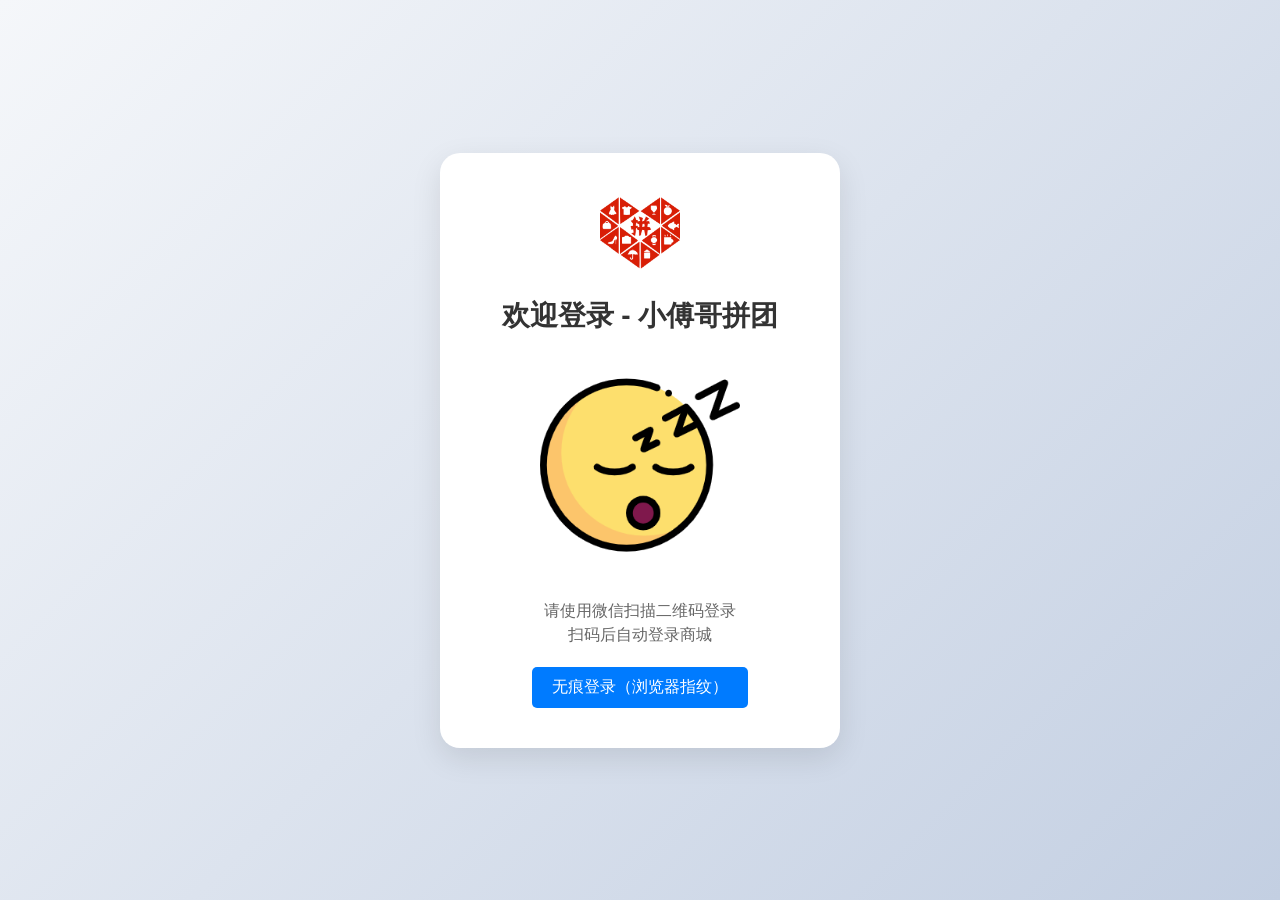
<file: docs/tag/group-buy-market-v2/nginx/html/login.html>
<!DOCTYPE html>
<html lang="zh-CN">
<head>
    <meta charset="UTF-8">
    <meta name="viewport" content="width=device-width, initial-scale=1.0">
    <title>S Pay Mall 商城登录</title>
    <style>
        * {
            box-sizing: border-box;
            margin: 0;
            padding: 0;
        }

        body {
            font-family: 'Helvetica Neue', Arial, sans-serif;
            background: linear-gradient(135deg, #f5f7fa 0%, #c3cfe2 100%);
            display: flex;
            justify-content: center;
            align-items: center;
            height: 100vh;
            margin: 0;
        }

        .login-container {
            background-color: #fff;
            padding: 40px;
            border-radius: 20px;
            box-shadow: 0 10px 30px rgba(0, 0, 0, 0.1);
            text-align: center;
            max-width: 400px;
            width: 90%;
            transition: all 0.3s ease;
        }

        .login-container:hover {
            transform: translateY(-5px);
            box-shadow: 0 15px 35px rgba(0, 0, 0, 0.15);
        }

        .login-container h1 {
            margin-bottom: 30px;
            color: #333;
            font-size: 28px;
            font-weight: 600;
        }

        .qr-code {
            margin: 30px 0;
            position: relative;
        }

        .qr-code img {
            width: 200px;
            height: 200px;
            border-radius: 10px;
            transition: all 0.3s ease;
        }

        .qr-code::before {
            content: '';
            position: absolute;
            top: -5px;
            left: -5px;
            right: -5px;
            bottom: -5px;
            background: linear-gradient(45deg, #12c2e9, #c471ed, #f64f59);
            z-index: -1;
            filter: blur(20px);
            border-radius: 15px;
            opacity: 0;
            transition: opacity 0.3s ease;
        }

        .qr-code:hover::before {
            opacity: 1;
        }

        .instructions {
            color: #666;
            font-size: 16px;
            margin-top: 20px;
            line-height: 1.5;
        }

        .logo {
            width: 80px;
            height: 80px;
            margin-bottom: 20px;
        }

        .stealth-login-btn {
            background-color: #007bff;
            color: white;
            border: none;
            padding: 10px 20px;
            border-radius: 5px;
            font-size: 16px;
            cursor: pointer;
            margin-top: 20px;
            transition: background-color 0.3s ease;
        }

        .stealth-login-btn:hover {
            background-color: #0056b3;
        }

        @keyframes pulse {
            0% {
                transform: scale(1);
            }
            50% {
                transform: scale(1.05);
            }
            100% {
                transform: scale(1);
            }
        }

        .pulse {
            animation: pulse 2s infinite;
        }
    </style>
</head>
<body>
<div class="login-container">
    <img src="./images/logo.png" alt="S Pay Mall Logo" class="logo">
    <h1>欢迎登录 - 小傅哥拼团</h1>
    <div class="qr-code">
        <img id="qr-code-img" src="images/placeholder.png" alt="微信二维码" class="pulse">
    </div>
    <p class="instructions">请使用微信扫描二维码登录<br>扫码后自动登录商城</p>
    <button id="stealth-login-btn" class="stealth-login-btn">无痕登录（浏览器指纹）</button>
</div>

<script>
    var sPayMallUrl = "http://192.168.100.8";

    document.addEventListener("DOMContentLoaded", function () {
        // ./js/v4.js 替换 https://openfpcdn.io/fingerprintjs/v4
        const fpPromise = import('./js/v4.js')
            .then(FingerprintJS => FingerprintJS.load());

        // 获取浏览器指纹 ID
        fpPromise
            .then(fp => fp.get())
            .then(result => {
                const visitorId = result.visitorId;

                // 无痕登录按钮点击事件
                const stealthLoginBtn = document.getElementById('stealth-login-btn');
                stealthLoginBtn.addEventListener('click', () => {
                    // 将浏览器指纹 ID 作为 Cookie 值写入浏览器
                    setCookie('loginToken', visitorId, 30);
                    // 重定向到登录后的页面
                    window.location.href = 'index.html';
                });

                // 获取二维码 ticket
                fetch(sPayMallUrl + '/api/v1/login/weixin_qrcode_ticket')
                    .then(response => response.json())
                    .then(data => {
                        if (data.code === "0000") {
                            const ticket = data.data;
                            const qrCodeImg = document.getElementById('qr-code-img');
                            qrCodeImg.src = `https://mp.weixin.qq.com/cgi-bin/showqrcode?ticket=${ticket}`;
                            qrCodeImg.classList.remove('pulse');

                            // 开始轮询检查登录状态
                            const intervalId = setInterval(() => {
                                checkLoginStatus(ticket, intervalId);
                            }, 3000); // 每3秒检查一次
                        } else {
                            console.error('获取二维码 ticket 失败:', data.info);
                        }
                    })
                    .catch(error => {
                        console.error('请求失败:', error);
                    });

                function checkLoginStatus(ticket, intervalId) {
                    fetch(sPayMallUrl + `/api/v1/login/check_login?ticket=${ticket}`)
                        .then(response => response.json())
                        .then(data => {
                            if (data.code === "0000") {
                                console.info("login success");
                                // 停止轮询
                                clearInterval(intervalId);
                                // 保存登录 token 到 cookie，设置有效期为30天
                                setCookie('loginToken', data.data, 30);
                                // 在这里可以重定向到登录后的页面
                                window.location.href = 'index.html'; // 假设登录成功后跳转到首页
                            } else {
                                console.info("login wait");
                            }
                        })
                        .catch(error => {
                            console.error('请求失败:', error);
                        });
                }

                function setCookie(name, value, days) {
                    const date = new Date();
                    date.setTime(date.getTime() + (days * 24 * 60 * 60 * 1000));
                    const expires = "expires=" + date.toUTCString();
                    document.cookie = name + "=" + value + ";" + expires + ";path=/";
                }

            });

    });
</script>
</body>
</html>
</file>
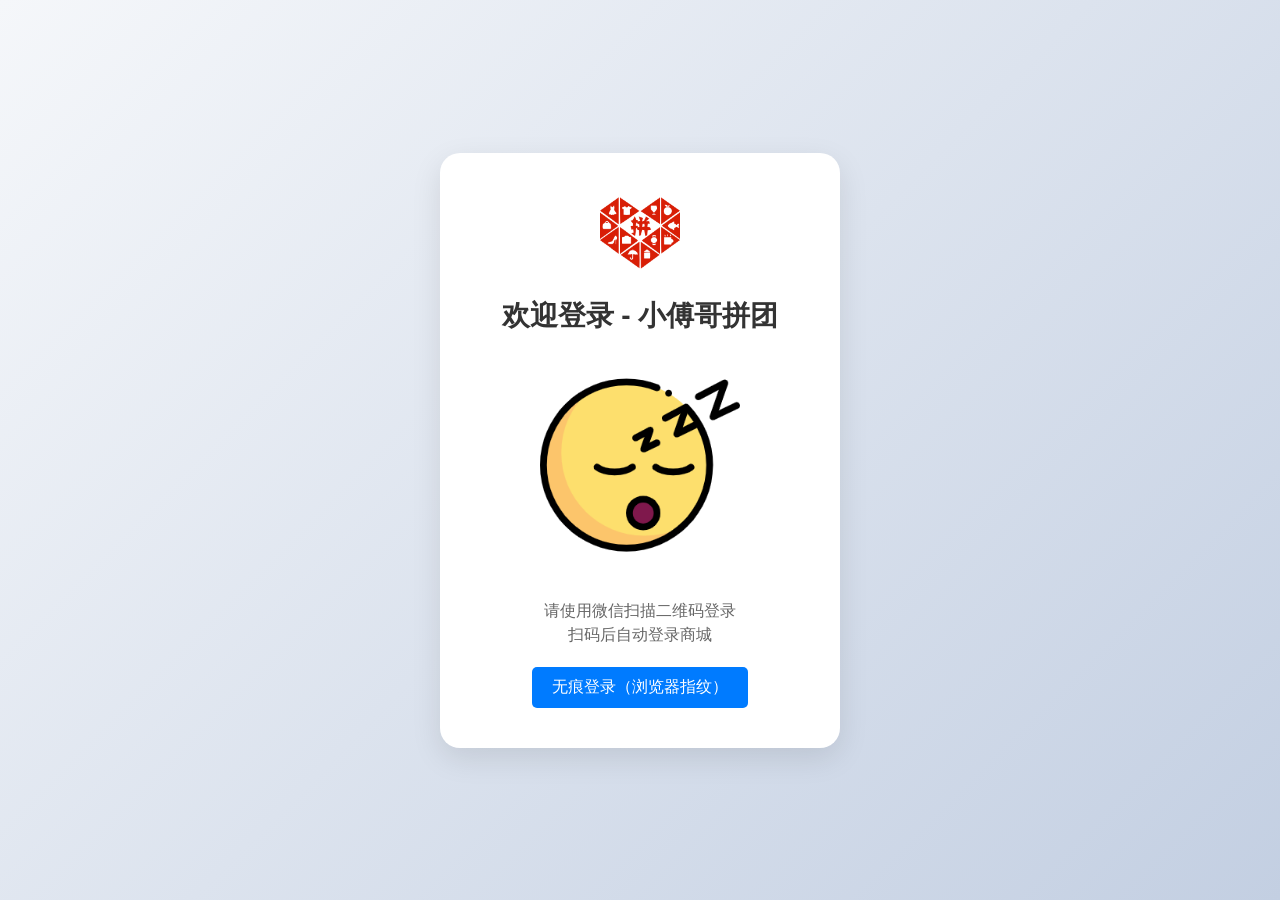
<file: docs/tag/group-buy-market-v3/nginx/html/login.html>
<!DOCTYPE html>
<html lang="zh-CN">
<head>
    <meta charset="UTF-8">
    <meta name="viewport" content="width=device-width, initial-scale=1.0">
    <title>S Pay Mall 商城登录</title>
    <script src="js/common.js"></script>
    <style>
        * {
            box-sizing: border-box;
            margin: 0;
            padding: 0;
        }

        body {
            font-family: 'Helvetica Neue', Arial, sans-serif;
            background: linear-gradient(135deg, #f5f7fa 0%, #c3cfe2 100%);
            display: flex;
            justify-content: center;
            align-items: center;
            height: 100vh;
            margin: 0;
        }

        .login-container {
            background-color: #fff;
            padding: 40px;
            border-radius: 20px;
            box-shadow: 0 10px 30px rgba(0, 0, 0, 0.1);
            text-align: center;
            max-width: 400px;
            width: 90%;
            transition: all 0.3s ease;
        }

        .login-container:hover {
            transform: translateY(-5px);
            box-shadow: 0 15px 35px rgba(0, 0, 0, 0.15);
        }

        .login-container h1 {
            margin-bottom: 30px;
            color: #333;
            font-size: 28px;
            font-weight: 600;
        }

        .qr-code {
            margin: 30px 0;
            position: relative;
        }

        .qr-code img {
            width: 200px;
            height: 200px;
            border-radius: 10px;
            transition: all 0.3s ease;
        }

        .qr-code::before {
            content: '';
            position: absolute;
            top: -5px;
            left: -5px;
            right: -5px;
            bottom: -5px;
            background: linear-gradient(45deg, #12c2e9, #c471ed, #f64f59);
            z-index: -1;
            filter: blur(20px);
            border-radius: 15px;
            opacity: 0;
            transition: opacity 0.3s ease;
        }

        .qr-code:hover::before {
            opacity: 1;
        }

        .instructions {
            color: #666;
            font-size: 16px;
            margin-top: 20px;
            line-height: 1.5;
        }

        .logo {
            width: 80px;
            height: 80px;
            margin-bottom: 20px;
        }

        .stealth-login-btn {
            background-color: #007bff;
            color: white;
            border: none;
            padding: 10px 20px;
            border-radius: 5px;
            font-size: 16px;
            cursor: pointer;
            margin-top: 20px;
            transition: background-color 0.3s ease;
        }

        .stealth-login-btn:hover {
            background-color: #0056b3;
        }

        @keyframes pulse {
            0% {
                transform: scale(1);
            }
            50% {
                transform: scale(1.05);
            }
            100% {
                transform: scale(1);
            }
        }

        .pulse {
            animation: pulse 2s infinite;
        }
    </style>
</head>
<body>
<div class="login-container">
    <img src="./images/logo.png" alt="S Pay Mall Logo" class="logo">
    <h1>欢迎登录 - 小傅哥拼团</h1>
    <div class="qr-code">
        <img id="qr-code-img" src="images/placeholder.png" alt="微信二维码" class="pulse">
    </div>
    <p class="instructions">请使用微信扫描二维码登录<br>扫码后自动登录商城</p>
    <button id="stealth-login-btn" class="stealth-login-btn">无痕登录（浏览器指纹）</button>
</div>

<script>
    var sPayMallUrl = AppConfig.sPayMallUrl;

    document.addEventListener("DOMContentLoaded", function () {
        // ./js/v4.js 替换 https://openfpcdn.io/fingerprintjs/v4
        const fpPromise = import('./js/v4.js')
            .then(FingerprintJS => FingerprintJS.load());

        // 获取浏览器指纹 ID
        fpPromise
            .then(fp => fp.get())
            .then(result => {
                const visitorId = result.visitorId;

                // 无痕登录按钮点击事件
                const stealthLoginBtn = document.getElementById('stealth-login-btn');
                stealthLoginBtn.addEventListener('click', () => {
                    // 将浏览器指纹 ID 作为 Cookie 值写入浏览器
                    setCookie('loginToken', visitorId, 30);
                    // 重定向到登录后的页面
                    window.location.href = 'index.html';
                });

                // 获取场景值
                let sceneStr = visitorId.toUpperCase();

                // 获取二维码 ticket
                fetch(sPayMallUrl + '/api/v1/login/weixin_qrcode_ticket_scene?sceneStr=' + sceneStr)
                    .then(response => response.json())
                    .then(data => {
                        if (data.code === "0000") {
                            const ticket = data.data;
                            const qrCodeImg = document.getElementById('qr-code-img');
                            qrCodeImg.src = `https://mp.weixin.qq.com/cgi-bin/showqrcode?ticket=${ticket}`;
                            qrCodeImg.classList.remove('pulse');

                            // 开始轮询检查登录状态
                            const intervalId = setInterval(() => {
                                checkLoginStatus(ticket, intervalId);
                            }, 3000); // 每3秒检查一次
                        } else {
                            console.error('获取二维码 ticket 失败:', data.info);
                        }
                    })
                    .catch(error => {
                        console.error('请求失败:', error);
                    });

                function checkLoginStatus(ticket, intervalId) {
                    fetch(sPayMallUrl + `/api/v1/login/check_login_scene?ticket=${ticket}&sceneStr=` + sceneStr)
                        .then(response => response.json())
                        .then(data => {
                            if (data.code === "0000") {
                                console.info("login success");
                                // 停止轮询
                                clearInterval(intervalId);
                                // 保存登录 token 到 cookie，设置有效期为30天
                                setCookie('loginToken', data.data, 30);
                                // 在这里可以重定向到登录后的页面
                                window.location.href = 'index.html'; // 假设登录成功后跳转到首页
                            } else {
                                console.info("login wait");
                            }
                        })
                        .catch(error => {
                            console.error('请求失败:', error);
                        });
                }

                function setCookie(name, value, days) {
                    const date = new Date();
                    date.setTime(date.getTime() + (days * 24 * 60 * 60 * 1000));
                    const expires = "expires=" + date.toUTCString();
                    document.cookie = name + "=" + value + ";" + expires + ";path=/";
                }
            });
    });
</script>
</body>
</html>
</file>
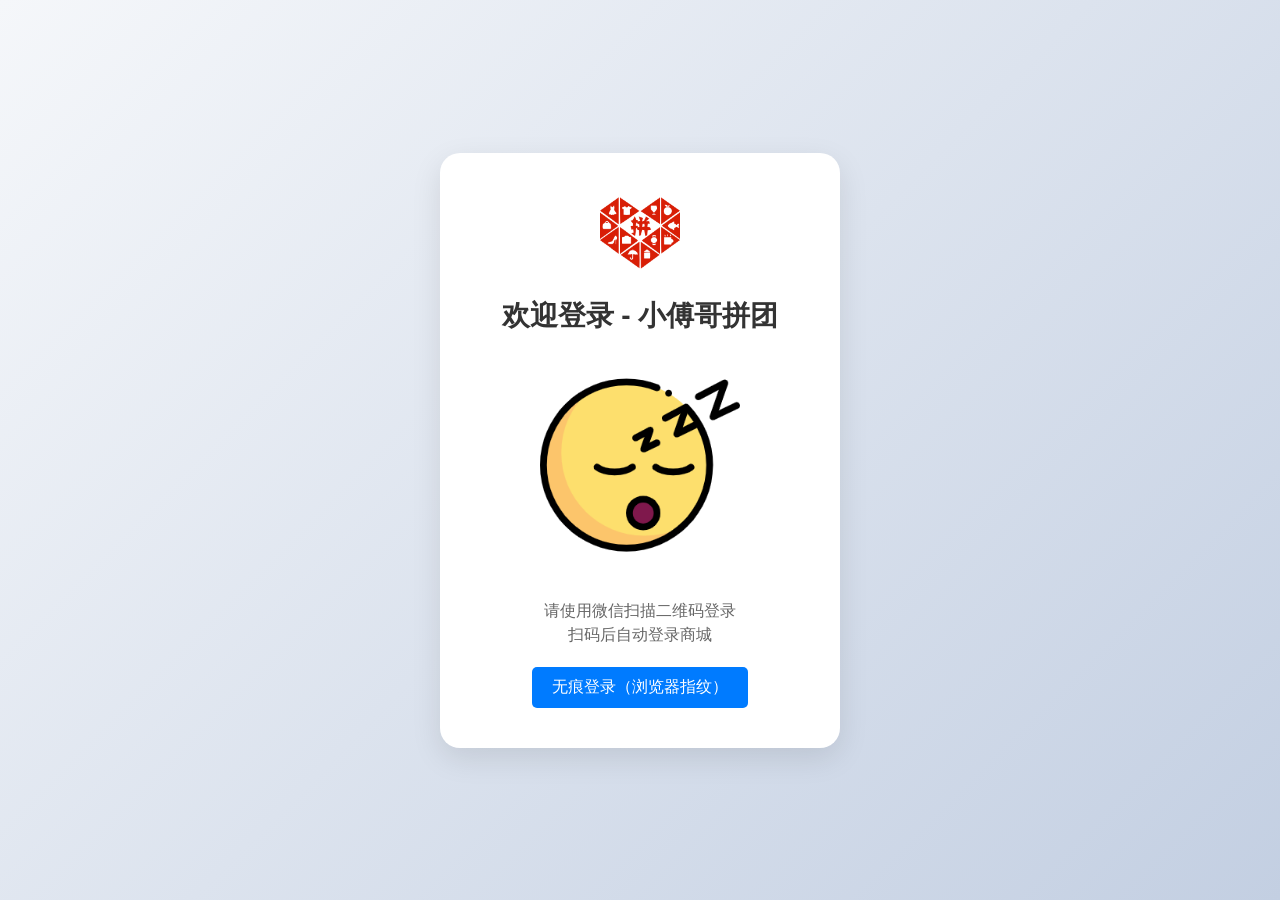
<file: docs/tag/group-buy-market-v3/nginx/html/order-list.html>
<!DOCTYPE html>
<html lang="zh-CN">
<head>
    <meta charset="UTF-8">
    <meta name="viewport" content="width=device-width, initial-scale=1.0">
    <title>小傅哥 - 拼团项目 - 订单明细</title>
    <link rel="stylesheet" href="css/order-list.css">
    <script src="js/common.js"></script>
</head>
<body>
    <!-- 头部 -->
    <div class="header">
        <div class="header-content">
            <div class="header-left">
                <button class="back-btn" onclick="window.location.href='index.html'">← 返回首页</button>
            </div>
            <h1>我的订单</h1>
            <div class="user-info">
                <span id="userIdDisplay">用户ID: </span>
            </div>
        </div>
    </div>

    <!-- 订单列表 -->
    <div class="order-container">
        <div id="orderList" class="order-list">
            <!-- 订单项将通过JavaScript动态生成 -->
        </div>
        
        <!-- 加载更多按钮 -->
        <div class="load-more-container">
            <button id="loadMoreBtn" class="load-more-btn">加载更多</button>
        </div>
        
        <!-- 空状态 -->
        <div id="emptyState" class="empty-state" style="display: none;">
            <div class="empty-content">
                <p>暂无订单数据</p>
            </div>
        </div>
    </div>

    <!-- 退单确认弹窗 -->
    <div id="refundModal" class="modal-overlay" style="display: none;">
        <div class="modal-content">
            <h3>确认退单</h3>
            <p>确定要退单吗？退单后订单状态将变为已关闭。</p>
            <div class="modal-buttons">
                <button id="cancelRefund" class="cancel-btn">取消</button>
                <button id="confirmRefund" class="confirm-btn">确认退单</button>
            </div>
        </div>
    </div>

    <!-- 加载中提示 -->
    <div id="loadingTip" class="loading-tip" style="display: none;">
        <p>加载中...</p>
    </div>

    <script src="js/order-list.js"></script>
</body>
</html>
</file>
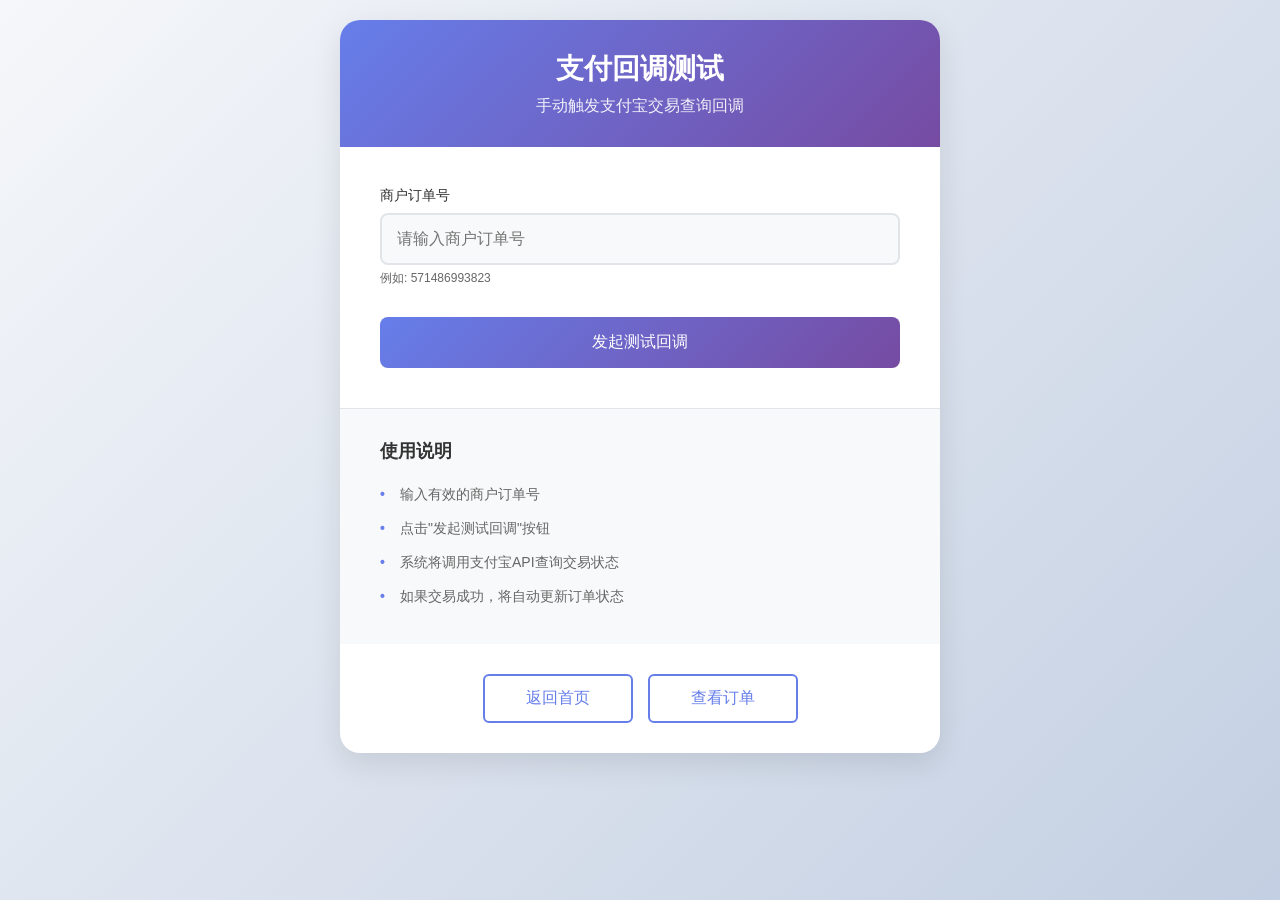
<file: docs/tag/group-buy-market-v3/nginx/html/test-callback.html>
<!DOCTYPE html>
<html lang="zh-CN">
<head>
    <meta charset="UTF-8">
    <meta name="viewport" content="width=device-width, initial-scale=1.0">
    <title>支付回调测试 - S Pay Mall</title>
    <link rel="stylesheet" href="css/test-callback.css">
</head>
<body>
    <div class="container">
        <div class="header">
            <h1>支付回调测试</h1>
            <p class="subtitle">手动触发支付宝交易查询回调</p>
        </div>
        
        <div class="test-form">
            <div class="input-group">
                <label for="outTradeNo">商户订单号</label>
                <input type="text" id="outTradeNo" placeholder="请输入商户订单号" required>
                <span class="input-hint">例如: 571486993823</span>
            </div>
            
            <button type="button" id="testBtn" class="test-btn">
                <span class="btn-text">发起测试回调</span>
                <span class="loading" style="display: none;">处理中...</span>
            </button>
        </div>
        
        <div class="result-section" id="resultSection" style="display: none;">
            <h3>测试结果</h3>
            <div class="result-content" id="resultContent"></div>
        </div>
        
        <div class="info-section">
            <h3>使用说明</h3>
            <ul>
                <li>输入有效的商户订单号</li>
                <li>点击"发起测试回调"按钮</li>
                <li>系统将调用支付宝API查询交易状态</li>
                <li>如果交易成功，将自动更新订单状态</li>
            </ul>
        </div>
        
        <div class="navigation">
            <a href="index.html" class="nav-btn">返回首页</a>
            <a href="order-list.html" class="nav-btn">查看订单</a>
        </div>
    </div>
    
    <script src="js/common.js"></script>
    <script src="js/test-callback.js"></script>
</body>
</html>
</file>
<file: docs/ui/html/css/index.css>
* {
    margin: 0;
    padding: 0;
    box-sizing: border-box;
}
body {
    background: #f5f5f5;
    font-family: Arial, sans-serif;
}

/* 轮播图样式 */
.swiper-container {
    width: 100%;
    height: 375px;
    position: relative;
    overflow: hidden;
}
.swiper-wrapper {
    display: flex;
    transition: transform 0.3s;
}
.swiper-slide {
    flex: 0 0 100%;
    height: 375px;
}
.swiper-slide img {
    width: 100%;
    height: 100%;
    object-fit: cover;
}
.swiper-pagination {
    position: absolute;
    bottom: 10px;
    left: 50%;
    transform: translateX(-50%);
    display: flex;
    gap: 6px;
}
.swiper-dot {
    width: 8px;
    height: 8px;
    border-radius: 50%;
    background: rgba(255,255,255,0.5);
    transition: all 0.3s;
}
.swiper-dot.active {
    background: #ff5000;
    width: 16px;
    border-radius: 4px;
}

/* 商品信息 */
.product-info {
    padding: 15px;
    background: white;
}
.product-title {
    font-size: 18px;
    color: #333;
    line-height: 1.4;
    margin-bottom: 8px;
}
.promotion-tag {
    display: inline-block;
    padding: 2px 6px;
    background: linear-gradient(90deg,#ff5000,#ff8000);
    color: white;
    border-radius: 2px;
    font-size: 12px;
    margin-right: 8px;
}
.promotion-text {
    font-size: 14px;
    color: #ff5000;
    margin: 8px 0;
}

/* 拼单列表 */
.group-list {
    margin: 15px;
    background: white;
    border-radius: 8px;
    padding: 10px;
    box-shadow: 0 2px 4px rgba(0,0,0,0.1);
}
.group-item {
    display: flex;
    justify-content: space-between;
    align-items: center;
    padding: 12px 0;
    border-bottom: 1px solid #eee;
}
.group-item:last-child {
    border-bottom: none;
}
.group-status {
    display: flex;
    align-items: center;
    gap: 8px;
    font-size: 12px;
    color: #999;
    margin-top: 4px;
}
.countdown {
    color: #ff5000;
    font-weight: bold;
}
.right {
    display: flex;
    flex-direction: column;
    align-items: flex-end;
    gap: 4px;
}
.user-info {
    font-size: 14px;
    color: #333;
}
.group-status {
    font-size: 12px;
    color: #999;
    margin-top: 4px;
}
.group-btn {
    background: #ff5000;
    color: white;
    border: none;
    padding: 8px 20px;
    border-radius: 15px;
    font-size: 14px;
    cursor: pointer;
}
.countdown {
    font-size: 14px;
    color: #ff5000;
}

/* 价格区域 */
.area {
    padding: 30px;
    border-top: 1px solid #eee;
}
.original-price {
    font-size: 14px;
    color: #999;
    text-decoration: line-through;
    margin-right: 10px;
}
.discount-price {
    font-size: 24px;
    color: #ff5000;
    font-weight: bold;
}

/* 底部操作栏 */
.action-bar {
    position: fixed;
    bottom: 0;
    left: 0;
    right: 0;
    background: white;
    padding: 10px 15px;
    display: flex;
    gap: 10px;
    box-shadow: 0 -2px 8px rgba(0,0,0,0.1);
}
.action-btn {
    flex: 1;
    padding: 12px;
    border: none;
    border-radius: 8px;
    font-size: 16px;
    cursor: pointer;
}
.buy-alone {
    background: #ffece5;
    color: #ff5000;
}
.group-buy {
    background: linear-gradient(90deg,#ff5000,#ff8000);
    color: white;
}

/* 支付弹窗样式 */
.modal {
  display: none;
  position: fixed;
  z-index: 1;
  left: 0;
  top: 0;
  width: 100%;
  height: 100%;
  background-color: rgba(0, 0, 0, 0.4);
}

.modal-content {
  background-color: #fefefe;
  margin: 15% auto;
  padding: 20px;
  border: 1px solid #888;
  width: 80%;
  max-width: 400px;
  text-align: center;
  border-radius: 5px;
}

.qr-code {
  width: 200px;
  height: 200px;
  margin: 20px 0;
}

.button-group {
  display: flex;
  justify-content: space-around;
  margin-top: 20px;
}

.button-group button {
  padding: 10px 20px;
  border: none;
  border-radius: 5px;
  cursor: pointer;
}

#cancelPayment {
  background-color: #f0f0f0;
  color: #333;
}

#completePayment {
  background-color: #4caf50;
  color: white;
}
</file>
<file: docs/dev-ops/nginx/html/css/index.css>
* {
    margin: 0;
    padding: 0;
    box-sizing: border-box;
}
body {
    background: #f5f5f5;
    font-family: Arial, sans-serif;
}

/* 轮播图样式 */
.swiper-container {
    width: 100%;
    height: 375px;
    position: relative;
    overflow: hidden;
}
.swiper-wrapper {
    display: flex;
    transition: transform 0.3s;
}
.swiper-slide {
    flex: 0 0 100%;
    height: 375px;
}
.swiper-slide img {
    width: 100%;
    height: 100%;
    object-fit: cover;
}
.swiper-pagination {
    position: absolute;
    bottom: 10px;
    left: 50%;
    transform: translateX(-50%);
    display: flex;
    gap: 6px;
}
.swiper-dot {
    width: 8px;
    height: 8px;
    border-radius: 50%;
    background: rgba(255,255,255,0.5);
    transition: all 0.3s;
}
.swiper-dot.active {
    background: #ff5000;
    width: 16px;
    border-radius: 4px;
}

/* 商品信息 */
.product-info {
    padding: 15px;
    background: white;
}
.product-title {
    font-size: 18px;
    color: #333;
    line-height: 1.4;
    margin-bottom: 8px;
}
.promotion-tag {
    display: inline-block;
    padding: 2px 6px;
    background: linear-gradient(90deg,#ff5000,#ff8000);
    color: white;
    border-radius: 2px;
    font-size: 12px;
    margin-right: 8px;
}
.promotion-text {
    font-size: 14px;
    color: #ff5000;
    margin: 8px 0;
}

/* 拼单列表 */
.group-list {
    margin: 15px;
    background: white;
    border-radius: 8px;
    padding: 10px;
    box-shadow: 0 2px 4px rgba(0,0,0,0.1);
}
.group-item {
    display: flex;
    justify-content: space-between;
    align-items: center;
    padding: 12px 0;
    border-bottom: 1px solid #eee;
}
.group-item:last-child {
    border-bottom: none;
}
.group-status {
    display: flex;
    align-items: center;
    gap: 8px;
    font-size: 12px;
    color: #999;
    margin-top: 4px;
}
.countdown {
    color: #ff5000;
    font-weight: bold;
}
.right {
    display: flex;
    flex-direction: column;
    align-items: flex-end;
    gap: 4px;
}
.user-info {
    font-size: 14px;
    color: #333;
}
.group-status {
    font-size: 12px;
    color: #999;
    margin-top: 4px;
}
.group-btn {
    background: #ff5000;
    color: white;
    border: none;
    padding: 8px 20px;
    border-radius: 15px;
    font-size: 14px;
    cursor: pointer;
}
.countdown {
    font-size: 14px;
    color: #ff5000;
}

/* 价格区域 */
.area {
    padding: 30px;
    border-top: 1px solid #eee;
}
.original-price {
    font-size: 14px;
    color: #999;
    text-decoration: line-through;
    margin-right: 10px;
}
.discount-price {
    font-size: 24px;
    color: #ff5000;
    font-weight: bold;
}

/* 底部操作栏 */
.action-bar {
    position: fixed;
    bottom: 0;
    left: 0;
    right: 0;
    background: white;
    padding: 10px 15px;
    display: flex;
    gap: 10px;
    box-shadow: 0 -2px 8px rgba(0,0,0,0.1);
}
.action-btn {
    flex: 1;
    padding: 12px;
    border: none;
    border-radius: 8px;
    font-size: 16px;
    cursor: pointer;
}
.buy-alone {
    background: #ffece5;
    color: #ff5000;
}
.group-buy {
    background: linear-gradient(90deg,#ff5000,#ff8000);
    color: white;
}

/* 支付弹窗样式 */
.modal {
  display: none;
  position: fixed;
  z-index: 1;
  left: 0;
  top: 0;
  width: 100%;
  height: 100%;
  background-color: rgba(0, 0, 0, 0.4);
}

.modal-content {
  background-color: #fefefe;
  margin: 15% auto;
  padding: 20px;
  border: 1px solid #888;
  width: 80%;
  max-width: 400px;
  text-align: center;
  border-radius: 5px;
}

.qr-code {
  width: 200px;
  height: 200px;
  margin: 20px 0;
}

.button-group {
  display: flex;
  justify-content: space-around;
  margin-top: 20px;
}

.button-group button {
  padding: 10px 20px;
  border: none;
  border-radius: 5px;
  cursor: pointer;
}

#cancelPayment {
  background-color: #f0f0f0;
  color: #333;
}

#completePayment {
  background-color: #4caf50;
  color: white;
}
</file>
<file: docs/tag/group-buy-market-v1/nginx/html/css/index.css>
* {
    margin: 0;
    padding: 0;
    box-sizing: border-box;
}
body {
    background: #f5f5f5;
    font-family: Arial, sans-serif;
}

/* 轮播图样式 */
.swiper-container {
    width: 100%;
    height: 375px;
    position: relative;
    overflow: hidden;
}
.swiper-wrapper {
    display: flex;
    transition: transform 0.3s;
}
.swiper-slide {
    flex: 0 0 100%;
    height: 375px;
}
.swiper-slide img {
    width: 100%;
    height: 100%;
    object-fit: cover;
}
.swiper-pagination {
    position: absolute;
    bottom: 10px;
    left: 50%;
    transform: translateX(-50%);
    display: flex;
    gap: 6px;
}
.swiper-dot {
    width: 8px;
    height: 8px;
    border-radius: 50%;
    background: rgba(255,255,255,0.5);
    transition: all 0.3s;
}
.swiper-dot.active {
    background: #ff5000;
    width: 16px;
    border-radius: 4px;
}

/* 商品信息 */
.product-info {
    padding: 15px;
    background: white;
}
.product-title {
    font-size: 18px;
    color: #333;
    line-height: 1.4;
    margin-bottom: 8px;
}
.promotion-tag {
    display: inline-block;
    padding: 2px 6px;
    background: linear-gradient(90deg,#ff5000,#ff8000);
    color: white;
    border-radius: 2px;
    font-size: 12px;
    margin-right: 8px;
}
.promotion-text {
    font-size: 14px;
    color: #ff5000;
    margin: 8px 0;
}

/* 拼单列表 */
.group-list {
    margin: 15px;
    background: white;
    border-radius: 8px;
    padding: 10px;
    box-shadow: 0 2px 4px rgba(0,0,0,0.1);
}
.group-item {
    display: flex;
    justify-content: space-between;
    align-items: center;
    padding: 12px 0;
    border-bottom: 1px solid #eee;
}
.group-item:last-child {
    border-bottom: none;
}
.group-status {
    display: flex;
    align-items: center;
    gap: 8px;
    font-size: 12px;
    color: #999;
    margin-top: 4px;
}
.countdown {
    color: #ff5000;
    font-weight: bold;
}
.right {
    display: flex;
    flex-direction: column;
    align-items: flex-end;
    gap: 4px;
}
.user-info {
    font-size: 14px;
    color: #333;
}
.group-status {
    font-size: 12px;
    color: #999;
    margin-top: 4px;
}
.group-btn {
    background: #ff5000;
    color: white;
    border: none;
    padding: 8px 20px;
    border-radius: 15px;
    font-size: 14px;
    cursor: pointer;
}
.countdown {
    font-size: 14px;
    color: #ff5000;
}

/* 价格区域 */
.area {
    padding: 30px;
    border-top: 1px solid #eee;
}
.original-price {
    font-size: 14px;
    color: #999;
    text-decoration: line-through;
    margin-right: 10px;
}
.discount-price {
    font-size: 24px;
    color: #ff5000;
    font-weight: bold;
}

/* 底部操作栏 */
.action-bar {
    position: fixed;
    bottom: 0;
    left: 0;
    right: 0;
    background: white;
    padding: 10px 15px;
    display: flex;
    gap: 10px;
    box-shadow: 0 -2px 8px rgba(0,0,0,0.1);
}
.action-btn {
    flex: 1;
    padding: 12px;
    border: none;
    border-radius: 8px;
    font-size: 16px;
    cursor: pointer;
}
.buy-alone {
    background: #ffece5;
    color: #ff5000;
}
.group-buy {
    background: linear-gradient(90deg,#ff5000,#ff8000);
    color: white;
}

/* 支付弹窗样式 */
.modal {
  display: none;
  position: fixed;
  z-index: 1;
  left: 0;
  top: 0;
  width: 100%;
  height: 100%;
  background-color: rgba(0, 0, 0, 0.4);
}

.modal-content {
  background-color: #fefefe;
  margin: 15% auto;
  padding: 20px;
  border: 1px solid #888;
  width: 80%;
  max-width: 400px;
  text-align: center;
  border-radius: 5px;
}

.qr-code {
  width: 200px;
  height: 200px;
  margin: 20px 0;
}

.button-group {
  display: flex;
  justify-content: space-around;
  margin-top: 20px;
}

.button-group button {
  padding: 10px 20px;
  border: none;
  border-radius: 5px;
  cursor: pointer;
}

#cancelPayment {
  background-color: #f0f0f0;
  color: #333;
}

#completePayment {
  background-color: #4caf50;
  color: white;
}

/* 空状态提示 */
.group-item.empty-tips {
    text-align: center;
    padding: 20px;
    background: #f8f8f8;
    border-radius: 8px;
    margin: 10px;
}

.tips-content {
    color: #666;
    font-size: 14px;
    letter-spacing: 1px;
}
</file>
<file: docs/tag/group-buy-market-v2/nginx/html/css/index.css>
* {
    margin: 0;
    padding: 0;
    box-sizing: border-box;
}
body {
    background: #f5f5f5;
    font-family: Arial, sans-serif;
}

/* 轮播图样式 */
.swiper-container {
    width: 100%;
    height: 375px;
    position: relative;
    overflow: hidden;
}
.swiper-wrapper {
    display: flex;
    transition: transform 0.3s;
}
.swiper-slide {
    flex: 0 0 100%;
    height: 375px;
}
.swiper-slide img {
    width: 100%;
    height: 100%;
    object-fit: cover;
}
.swiper-pagination {
    position: absolute;
    bottom: 10px;
    left: 50%;
    transform: translateX(-50%);
    display: flex;
    gap: 6px;
}
.swiper-dot {
    width: 8px;
    height: 8px;
    border-radius: 50%;
    background: rgba(255,255,255,0.5);
    transition: all 0.3s;
}
.swiper-dot.active {
    background: #ff5000;
    width: 16px;
    border-radius: 4px;
}

/* 商品信息 */
.product-info {
    padding: 15px;
    background: white;
}
.product-title {
    font-size: 18px;
    color: #333;
    line-height: 1.4;
    margin-bottom: 8px;
}
.promotion-tag {
    display: inline-block;
    padding: 2px 6px;
    background: linear-gradient(90deg,#ff5000,#ff8000);
    color: white;
    border-radius: 2px;
    font-size: 12px;
    margin-right: 8px;
}
.promotion-text {
    font-size: 14px;
    color: #ff5000;
    margin: 8px 0;
}

/* 拼单列表 */
.group-list {
    margin: 15px;
    background: white;
    border-radius: 8px;
    padding: 10px;
    box-shadow: 0 2px 4px rgba(0,0,0,0.1);
}
.group-item {
    display: flex;
    justify-content: space-between;
    align-items: center;
    padding: 12px 0;
    border-bottom: 1px solid #eee;
}
.group-item:last-child {
    border-bottom: none;
}
.group-status {
    display: flex;
    align-items: center;
    gap: 8px;
    font-size: 12px;
    color: #999;
    margin-top: 4px;
}
.countdown {
    color: #ff5000;
    font-weight: bold;
}
.right {
    display: flex;
    flex-direction: column;
    align-items: flex-end;
    gap: 4px;
}
.user-info {
    font-size: 14px;
    color: #333;
}
.group-status {
    font-size: 12px;
    color: #999;
    margin-top: 4px;
}
.group-btn {
    background: #ff5000;
    color: white;
    border: none;
    padding: 8px 20px;
    border-radius: 15px;
    font-size: 14px;
    cursor: pointer;
}
.countdown {
    font-size: 14px;
    color: #ff5000;
}

/* 价格区域 */
.area {
    padding: 30px;
    border-top: 1px solid #eee;
}
.original-price {
    font-size: 14px;
    color: #999;
    text-decoration: line-through;
    margin-right: 10px;
}
.discount-price {
    font-size: 24px;
    color: #ff5000;
    font-weight: bold;
}

/* 底部操作栏 */
.action-bar {
    position: fixed;
    bottom: 0;
    left: 0;
    right: 0;
    background: white;
    padding: 10px 15px;
    display: flex;
    gap: 10px;
    box-shadow: 0 -2px 8px rgba(0,0,0,0.1);
}
.action-btn {
    flex: 1;
    padding: 12px;
    border: none;
    border-radius: 8px;
    font-size: 16px;
    cursor: pointer;
}
.buy-alone {
    background: #ffece5;
    color: #ff5000;
}
.group-buy {
    background: linear-gradient(90deg,#ff5000,#ff8000);
    color: white;
}

/* 支付弹窗样式 */
.modal {
  display: none;
  position: fixed;
  z-index: 1;
  left: 0;
  top: 0;
  width: 100%;
  height: 100%;
  background-color: rgba(0, 0, 0, 0.4);
}

.modal-content {
  background-color: #fefefe;
  margin: 15% auto;
  padding: 20px;
  border: 1px solid #888;
  width: 80%;
  max-width: 400px;
  text-align: center;
  border-radius: 5px;
}

.qr-code {
  width: 200px;
  height: 200px;
  margin: 20px 0;
}

.button-group {
  display: flex;
  justify-content: space-around;
  margin-top: 20px;
}

.button-group button {
  padding: 10px 20px;
  border: none;
  border-radius: 5px;
  cursor: pointer;
}

#cancelPayment {
  background-color: #f0f0f0;
  color: #333;
}

#completePayment {
  background-color: #4caf50;
  color: white;
}

/* 空状态提示 */
.group-item.empty-tips {
    text-align: center;
    padding: 20px;
    background: #f8f8f8;
    border-radius: 8px;
    margin: 10px;
}

.tips-content {
    color: #666;
    font-size: 14px;
    letter-spacing: 1px;
}

/* 新增支付弹窗样式 */
.payment-overlay {
    position: fixed;
    top: 0;
    left: 0;
    width: 100%;
    height: 100%;
    background: rgba(0, 0, 0, 0.5);
    display: flex;
    justify-content: center;
    align-items: center;
    z-index: 1000;
}

.payment-modal {
    background: white;
    padding: 20px;
    border-radius: 8px;
    max-width: 400px;
    width: 90%;
}

.payment-modal h3 {
    margin-top: 0;
    color: #333;
    border-bottom: 1px solid #eee;
    padding-bottom: 10px;
}

.payment-modal p {
    margin: 10px 0;
    color: #666;
}

.modal-buttons {
    margin-top: 20px;
    display: flex;
    gap: 10px;
}

.modal-buttons button {
    flex: 1;
    padding: 12px;
    border: none;
    border-radius: 4px;
    cursor: pointer;
    font-size: 14px;
    transition: opacity 0.3s;
}

.modal-buttons button:hover {
    opacity: 0.9;
}

.confirm-btn {
    background: #1677ff;
    color: white;
}

.cancel-btn {
    background: #f5f5f5;
    color: #666;
}
</file>
<file: docs/tag/group-buy-market-v3/nginx/html/css/index.css>
* {
    margin: 0;
    padding: 0;
    box-sizing: border-box;
}
body {
    background: #f5f5f5;
    font-family: Arial, sans-serif;
}

/* 轮播图样式 */
.swiper-container {
    width: 100%;
    height: 375px;
    position: relative;
    overflow: hidden;
}
.swiper-wrapper {
    display: flex;
    transition: transform 0.3s;
}
.swiper-slide {
    flex: 0 0 100%;
    height: 375px;
}
.swiper-slide img {
    width: 100%;
    height: 100%;
    object-fit: cover;
}
.swiper-pagination {
    position: absolute;
    bottom: 10px;
    left: 50%;
    transform: translateX(-50%);
    display: flex;
    gap: 6px;
}
.swiper-dot {
    width: 8px;
    height: 8px;
    border-radius: 50%;
    background: rgba(255,255,255,0.5);
    transition: all 0.3s;
}
.swiper-dot.active {
    background: #ff5000;
    width: 16px;
    border-radius: 4px;
}

/* 商品信息 */
.product-info {
    padding: 15px;
    background: white;
}
.product-title {
    font-size: 18px;
    color: #333;
    line-height: 1.4;
    margin-bottom: 8px;
}
.promotion-tag {
    display: inline-block;
    padding: 2px 6px;
    background: linear-gradient(90deg,#ff5000,#ff8000);
    color: white;
    border-radius: 2px;
    font-size: 12px;
    margin-right: 8px;
}
.promotion-text {
    font-size: 14px;
    color: #ff5000;
    margin: 8px 0;
}

/* 拼单列表 */
.group-list {
    margin: 15px;
    background: white;
    border-radius: 8px;
    padding: 10px;
    box-shadow: 0 2px 4px rgba(0,0,0,0.1);
}
.group-item {
    display: flex;
    justify-content: space-between;
    align-items: center;
    padding: 12px 0;
    border-bottom: 1px solid #eee;
}
.group-item:last-child {
    border-bottom: none;
}
.group-status {
    display: flex;
    align-items: center;
    gap: 8px;
    font-size: 12px;
    color: #999;
    margin-top: 4px;
}
.countdown {
    color: #ff5000;
    font-weight: bold;
}
.right {
    display: flex;
    flex-direction: column;
    align-items: flex-end;
    gap: 4px;
}
.user-info {
    font-size: 14px;
    color: #333;
}
.group-status {
    font-size: 12px;
    color: #999;
    margin-top: 4px;
}
.group-btn {
    background: #ff5000;
    color: white;
    border: none;
    padding: 8px 20px;
    border-radius: 15px;
    font-size: 14px;
    cursor: pointer;
}
.countdown {
    font-size: 14px;
    color: #ff5000;
}

/* 价格区域 */
.area {
    padding: 30px;
    border-top: 1px solid #eee;
}
.original-price {
    font-size: 14px;
    color: #999;
    text-decoration: line-through;
    margin-right: 10px;
}
.discount-price {
    font-size: 24px;
    color: #ff5000;
    font-weight: bold;
}

/* 底部操作栏 */
.action-bar {
    position: fixed;
    bottom: 0;
    left: 0;
    right: 0;
    background: white;
    padding: 10px 15px;
    display: flex;
    gap: 10px;
    box-shadow: 0 -2px 8px rgba(0,0,0,0.1);
}
.action-btn {
    flex: 1;
    padding: 12px;
    border: none;
    border-radius: 8px;
    font-size: 16px;
    cursor: pointer;
}
.order-list-btn {
    background: #f0f0f0;
    color: #666;
    font-size: 14px;
}
.order-list-btn:hover {
    background: #e0e0e0;
}
.buy-alone {
    background: #ffece5;
    color: #ff5000;
}
.group-buy {
    background: linear-gradient(90deg,#ff5000,#ff8000);
    color: white;
}

/* 支付弹窗样式 */
.modal {
  display: none;
  position: fixed;
  z-index: 1;
  left: 0;
  top: 0;
  width: 100%;
  height: 100%;
  background-color: rgba(0, 0, 0, 0.4);
}

.modal-content {
  background-color: #fefefe;
  margin: 15% auto;
  padding: 20px;
  border: 1px solid #888;
  width: 80%;
  max-width: 400px;
  text-align: center;
  border-radius: 5px;
}

.qr-code {
  width: 200px;
  height: 200px;
  margin: 20px 0;
}

.button-group {
  display: flex;
  justify-content: space-around;
  margin-top: 20px;
}

.button-group button {
  padding: 10px 20px;
  border: none;
  border-radius: 5px;
  cursor: pointer;
}

#cancelPayment {
  background-color: #f0f0f0;
  color: #333;
}

#completePayment {
  background-color: #4caf50;
  color: white;
}

/* 空状态提示 */
.group-item.empty-tips {
    text-align: center;
    padding: 20px;
    background: #f8f8f8;
    border-radius: 8px;
    margin: 10px;
}

.tips-content {
    color: #666;
    font-size: 14px;
    letter-spacing: 1px;
}

/* 新增支付弹窗样式 */
.payment-overlay {
    position: fixed;
    top: 0;
    left: 0;
    width: 100%;
    height: 100%;
    background: rgba(0, 0, 0, 0.5);
    display: flex;
    justify-content: center;
    align-items: center;
    z-index: 1000;
}

.payment-modal {
    background: white;
    padding: 20px;
    border-radius: 8px;
    max-width: 400px;
    width: 90%;
}

.payment-modal h3 {
    margin-top: 0;
    color: #333;
    border-bottom: 1px solid #eee;
    padding-bottom: 10px;
}

.payment-modal p {
    margin: 10px 0;
    color: #666;
}

.modal-buttons {
    margin-top: 20px;
    display: flex;
    gap: 10px;
}

.modal-buttons button {
    flex: 1;
    padding: 12px;
    border: none;
    border-radius: 4px;
    cursor: pointer;
    font-size: 14px;
    transition: opacity 0.3s;
}

.modal-buttons button:hover {
    opacity: 0.9;
}

.confirm-btn {
    background: #1677ff;
    color: white;
}

.cancel-btn {
    background: #f5f5f5;
    color: #666;
}

/* 测试回调按钮样式 */
.test-callback-btn {
    background: linear-gradient(135deg, #667eea 0%, #764ba2 100%);
    color: white;
    font-size: 14px;
    font-weight: 500;
    transition: all 0.3s ease;
}

.test-callback-btn:hover {
    transform: translateY(-2px);
    box-shadow: 0 4px 12px rgba(102, 126, 234, 0.3);
}
</file>
<file: docs/ui/html/css/login.css>
@import url("https://fonts.googleapis.com/css2?family=Poppins:wght@300;400;500;600&display=swap");

* {
  margin: 0;
  padding: 0;
  box-sizing: border-box;
}

body {
  font-family: "Poppins", sans-serif;
  background: linear-gradient(135deg, #667eea 0%, #764ba2 100%);
  height: 100vh;
  display: flex;
  align-items: center;
  justify-content: center;
}

.container {
  background-color: #ffffff;
  padding: 40px;
  border-radius: 10px;
  box-shadow: 0 15px 30px rgba(0, 0, 0, 0.1);
  width: 400px;
  max-width: 90%;
}

.login-form h2 {
  text-align: center;
  color: #333;
  margin-bottom: 30px;
}

.input-group {
  position: relative;
  margin-bottom: 30px;
}

.input-group input {
  width: 100%;
  padding: 10px 0;
  font-size: 16px;
  color: #333;
  border: none;
  border-bottom: 1px solid #ddd;
  outline: none;
  background: transparent;
  transition: 0.3s;
}

.input-group label {
  position: absolute;
  top: 0;
  left: 0;
  padding: 10px 0;
  font-size: 16px;
  color: #666;
  pointer-events: none;
  transition: 0.3s;
}

.input-group input:focus ~ label,
.input-group input:valid ~ label {
  top: -20px;
  font-size: 12px;
  color: #667eea;
}

.input-group input:focus {
  border-bottom: 2px solid #667eea;
}

button {
  width: 100%;
  padding: 12px;
  background: #667eea;
  color: #fff;
  border: none;
  border-radius: 5px;
  cursor: pointer;
  font-size: 16px;
  transition: 0.3s;
}

button:hover {
  background: #764ba2;
}

.error-message {
  color: #ff3860;
  font-size: 14px;
  text-align: center;
  margin-top: 10px;
  display: none;
}
</file>
<file: docs/tag/group-buy-market-v3/nginx/html/css/order-list.css>
* {
    margin: 0;
    padding: 0;
    box-sizing: border-box;
}

body {
    background: linear-gradient(135deg, #f5f7fa 0%, #c3cfe2 100%);
    font-family: -apple-system, BlinkMacSystemFont, 'Segoe UI', Roboto, 'Helvetica Neue', Arial, sans-serif;
    padding-bottom: 20px;
    min-height: 100vh;
}

/* 头部样式 */
.header {
    background: linear-gradient(135deg, #667eea 0%, #764ba2 100%);
    padding: 20px 15px;
    box-shadow: 0 4px 20px rgba(0,0,0,0.15);
    position: sticky;
    top: 0;
    z-index: 100;
}

.header-content {
    position: relative;
}

.header-left {
    position: absolute;
    left: 0;
    top: 50%;
    transform: translateY(-50%);
}

.back-btn {
    background: rgba(255,255,255,0.2);
    color: white;
    border: none;
    padding: 8px 16px;
    border-radius: 20px;
    font-size: 14px;
    font-weight: 500;
    cursor: pointer;
    transition: all 0.3s ease;
    backdrop-filter: blur(10px);
    border: 1px solid rgba(255,255,255,0.3);
}

.back-btn:hover {
    background: rgba(255,255,255,0.3);
    transform: translateY(-50%) translateX(-2px);
    box-shadow: 0 4px 12px rgba(0,0,0,0.2);
}

.header-content h1 {
    font-size: 20px;
    color: white;
    margin-bottom: 8px;
    font-weight: 600;
    text-shadow: 0 2px 4px rgba(0,0,0,0.2);
    text-align: center;
}

.user-info {
    font-size: 14px;
    color: rgba(255,255,255,0.9);
    background: rgba(255,255,255,0.1);
    padding: 6px 12px;
    border-radius: 20px;
    display: inline-block;
    backdrop-filter: blur(10px);
    margin: 0 auto;
    display: block;
    text-align: center;
    width: fit-content;
}

/* 订单容器 */
.order-container {
    padding: 20px 15px;
}

/* 订单列表 */
.order-list {
    display: flex;
    flex-direction: column;
    gap: 16px;
}

/* 订单项 */
.order-item {
    background: white;
    padding: 20px;
    border-radius: 16px;
    position: relative;
    box-shadow: 0 4px 20px rgba(0,0,0,0.08);
    transition: all 0.3s ease;
    border: 1px solid rgba(255,255,255,0.8);
    backdrop-filter: blur(10px);
}

.order-item:hover {
    transform: translateY(-2px);
    box-shadow: 0 8px 30px rgba(0,0,0,0.12);
}

.order-header {
    display: flex;
    justify-content: space-between;
    align-items: center;
    margin-bottom: 16px;
    padding-bottom: 12px;
    border-bottom: 1px solid #f0f0f0;
}

.order-id {
    font-size: 15px;
    color: #2c3e50;
    font-weight: 600;
    letter-spacing: 0.5px;
    cursor: pointer;
    transition: all 0.3s ease;
    padding: 4px 8px;
    border-radius: 6px;
    display: inline-flex;
    align-items: center;
    gap: 6px;
    position: relative;
}

.order-id:hover {
    background: rgba(102, 126, 234, 0.1);
    color: #667eea;
    transform: translateY(-1px);
}

.order-id-text {
    font-family: 'Courier New', monospace;
    font-weight: 500;
}

.copy-icon {
    font-size: 12px;
    opacity: 0.6;
    transition: all 0.3s ease;
}

.order-id:hover .copy-icon {
    opacity: 1;
    transform: scale(1.1);
}

.order-status {
    padding: 6px 12px;
    border-radius: 20px;
    font-size: 12px;
    font-weight: 600;
    letter-spacing: 0.5px;
    box-shadow: 0 2px 8px rgba(0,0,0,0.1);
}

.status-create {
    background: linear-gradient(135deg, #667eea 0%, #764ba2 100%);
    color: white;
}

.status-pay-wait {
    background: linear-gradient(135deg, #f093fb 0%, #f5576c 100%);
    color: white;
}

.status-pay-success {
    background: linear-gradient(135deg, #4facfe 0%, #00f2fe 100%);
    color: white;
}

.status-deal-done {
    background: linear-gradient(135deg, #43e97b 0%, #38f9d7 100%);
    color: white;
}

.status-close {
    background: linear-gradient(135deg, #fa709a 0%, #fee140 100%);
    color: white;
}

.order-content {
    margin-bottom: 16px;
}

.product-name {
    font-size: 17px;
    color: #2c3e50;
    margin-bottom: 12px;
    line-height: 1.5;
    font-weight: 600;
    display: flex;
    align-items: center;
}

.product-name::before {
    content: '📦';
    margin-right: 8px;
    font-size: 16px;
}

.order-details {
    display: flex;
    justify-content: space-between;
    align-items: center;
    font-size: 14px;
    color: #666;
    margin-bottom: 12px;
    background: #f8f9fa;
    padding: 12px;
    border-radius: 8px;
    border-left: 4px solid #667eea;
}

.order-time {
    font-size: 13px;
    color: #7f8c8d;
    display: flex;
    align-items: center;
}

.order-time::before {
    content: '🕒';
    margin-right: 6px;
    font-size: 12px;
}

.pay-amount {
    font-size: 20px;
    background: linear-gradient(135deg, #ff6b6b 0%, #ee5a24 100%);
    -webkit-background-clip: text;
    -webkit-text-fill-color: transparent;
    background-clip: text;
    font-weight: 700;
    display: flex;
    align-items: center;
}

.pay-amount::before {
    content: '💰';
    margin-right: 6px;
    font-size: 16px;
    -webkit-text-fill-color: initial;
}

.order-actions {
    display: flex;
    justify-content: flex-end;
    gap: 12px;
    margin-top: 16px;
    padding-top: 12px;
    border-top: 1px solid #f0f0f0;
}

.refund-btn {
    padding: 10px 20px;
    border: none;
    background: linear-gradient(135deg, #667eea 0%, #764ba2 100%);
    color: white;
    border-radius: 25px;
    font-size: 14px;
    font-weight: 600;
    cursor: pointer;
    transition: all 0.3s ease;
    box-shadow: 0 4px 15px rgba(102, 126, 234, 0.3);
    position: relative;
    overflow: hidden;
}

.refund-btn:hover {
    transform: translateY(-2px);
    box-shadow: 0 6px 20px rgba(102, 126, 234, 0.4);
}

.refund-btn::before {
    content: '';
    position: absolute;
    top: 0;
    left: -100%;
    width: 100%;
    height: 100%;
    background: linear-gradient(90deg, transparent, rgba(255,255,255,0.2), transparent);
    transition: left 0.5s;
}

.refund-btn:hover::before {
    left: 100%;
}

.refund-btn:disabled {
    background: linear-gradient(135deg, #bdc3c7 0%, #95a5a6 100%);
    color: white;
    cursor: not-allowed;
    box-shadow: none;
    transform: none;
}

.refund-btn:disabled:hover {
    transform: none;
    box-shadow: none;
}

.refund-btn:disabled::before {
    display: none;
}

/* 加载更多按钮 */
.load-more-container {
    text-align: center;
    margin-top: 24px;
}

.load-more-btn {
    padding: 14px 32px;
    background: linear-gradient(135deg, #667eea 0%, #764ba2 100%);
    color: white;
    border: none;
    border-radius: 30px;
    font-size: 15px;
    font-weight: 600;
    cursor: pointer;
    transition: all 0.3s ease;
    box-shadow: 0 4px 15px rgba(102, 126, 234, 0.3);
    position: relative;
    overflow: hidden;
}

.load-more-btn:hover {
    transform: translateY(-2px);
    box-shadow: 0 6px 20px rgba(102, 126, 234, 0.4);
}

.load-more-btn::before {
    content: '';
    position: absolute;
    top: 0;
    left: -100%;
    width: 100%;
    height: 100%;
    background: linear-gradient(90deg, transparent, rgba(255,255,255,0.2), transparent);
    transition: left 0.5s;
}

.load-more-btn:hover::before {
    left: 100%;
}

.load-more-btn:disabled {
    background: linear-gradient(135deg, #bdc3c7 0%, #95a5a6 100%);
    cursor: not-allowed;
    transform: none;
    box-shadow: none;
}

.load-more-btn:disabled::before {
    display: none;
}

/* 空状态 */
.empty-state {
    text-align: center;
    padding: 60px 20px;
    background: white;
    border-radius: 16px;
    box-shadow: 0 4px 20px rgba(0,0,0,0.08);
    border: 1px solid rgba(255,255,255,0.8);
    backdrop-filter: blur(10px);
}

.empty-content {
    display: flex;
    flex-direction: column;
    align-items: center;
    gap: 16px;
}

.empty-content::before {
    content: '📋';
    font-size: 48px;
    opacity: 0.6;
}

.empty-content p {
    color: #7f8c8d;
    font-size: 16px;
    margin: 0;
    font-weight: 500;
}

/* 弹窗样式 */
.modal-overlay {
    position: fixed;
    top: 0;
    left: 0;
    width: 100%;
    height: 100%;
    background: rgba(0, 0, 0, 0.6);
    display: flex;
    justify-content: center;
    align-items: center;
    z-index: 1000;
    backdrop-filter: blur(5px);
}

.modal-content {
    background: white;
    padding: 30px;
    border-radius: 20px;
    max-width: 400px;
    width: 90%;
    text-align: center;
    box-shadow: 0 20px 60px rgba(0,0,0,0.2);
    transform: scale(0.9);
    animation: modalShow 0.3s ease forwards;
}

@keyframes modalShow {
    to {
        transform: scale(1);
    }
}

.modal-content h3 {
    margin-top: 0;
    margin-bottom: 20px;
    color: #2c3e50;
    font-size: 20px;
    font-weight: 600;
    display: flex;
    align-items: center;
    justify-content: center;
    gap: 8px;
}

.modal-content h3::before {
    content: '⚠️';
    font-size: 18px;
}

.modal-content p {
    margin: 20px 0;
    color: #7f8c8d;
    line-height: 1.6;
    font-size: 15px;
}

.modal-buttons {
    margin-top: 30px;
    display: flex;
    gap: 12px;
}

.modal-buttons button {
    flex: 1;
    padding: 14px;
    border: none;
    border-radius: 25px;
    cursor: pointer;
    font-size: 15px;
    font-weight: 600;
    transition: all 0.3s ease;
}

.modal-buttons button:hover {
    transform: translateY(-1px);
}

.confirm-btn {
    background: linear-gradient(135deg, #ff6b6b 0%, #ee5a24 100%);
    color: white;
    box-shadow: 0 4px 15px rgba(255, 107, 107, 0.3);
}

.confirm-btn:hover {
    box-shadow: 0 6px 20px rgba(255, 107, 107, 0.4);
}

.cancel-btn {
    background: #f8f9fa;
    color: #6c757d;
    border: 2px solid #e9ecef;
}

.cancel-btn:hover {
    background: #e9ecef;
    border-color: #dee2e6;
}

/* 加载提示 */
.loading-tip {
    position: fixed;
    top: 50%;
    left: 50%;
    transform: translate(-50%, -50%);
    background: rgba(0, 0, 0, 0.8);
    color: white;
    padding: 20px 30px;
    border-radius: 15px;
    z-index: 1001;
    backdrop-filter: blur(10px);
    box-shadow: 0 10px 30px rgba(0,0,0,0.3);
    display: flex;
    align-items: center;
    gap: 12px;
}

.loading-tip::before {
    content: '⏳';
    font-size: 18px;
    animation: spin 2s linear infinite;
}

@keyframes spin {
    from { transform: rotate(0deg); }
    to { transform: rotate(360deg); }
}

.loading-tip p {
    margin: 0;
    font-size: 15px;
    font-weight: 500;
}

/* 响应式设计 */
@media (max-width: 480px) {
    .order-details {
        flex-direction: column;
        align-items: flex-start;
        gap: 4px;
    }
    
    .pay-amount {
        font-size: 16px;
    }
    
    .modal-content {
        width: 95%;
        padding: 15px;
    }
}
</file>
<file: docs/tag/group-buy-market-v3/nginx/html/css/test-callback.css>
* {
    margin: 0;
    padding: 0;
    box-sizing: border-box;
}

body {
    font-family: 'Helvetica Neue', Arial, sans-serif;
    background: linear-gradient(135deg, #f5f7fa 0%, #c3cfe2 100%);
    min-height: 100vh;
    padding: 20px;
}

.container {
    max-width: 600px;
    margin: 0 auto;
    background: white;
    border-radius: 20px;
    box-shadow: 0 10px 30px rgba(0, 0, 0, 0.1);
    overflow: hidden;
    transition: all 0.3s ease;
}

.container:hover {
    transform: translateY(-2px);
    box-shadow: 0 15px 35px rgba(0, 0, 0, 0.15);
}

.header {
    background: linear-gradient(135deg, #667eea 0%, #764ba2 100%);
    color: white;
    padding: 30px;
    text-align: center;
}

.header h1 {
    font-size: 28px;
    font-weight: 600;
    margin-bottom: 8px;
}

.subtitle {
    font-size: 16px;
    opacity: 0.9;
}

.test-form {
    padding: 40px;
}

.input-group {
    margin-bottom: 30px;
}

.input-group label {
    display: block;
    margin-bottom: 8px;
    font-weight: 500;
    color: #333;
    font-size: 14px;
}

.input-group input {
    width: 100%;
    padding: 15px;
    border: 2px solid #e1e5e9;
    border-radius: 8px;
    font-size: 16px;
    transition: all 0.3s ease;
    background: #f8f9fa;
}

.input-group input:focus {
    outline: none;
    border-color: #667eea;
    background: white;
    box-shadow: 0 0 0 3px rgba(102, 126, 234, 0.1);
}

.input-hint {
    display: block;
    margin-top: 5px;
    font-size: 12px;
    color: #666;
}

.test-btn {
    width: 100%;
    padding: 15px;
    background: linear-gradient(135deg, #667eea 0%, #764ba2 100%);
    color: white;
    border: none;
    border-radius: 8px;
    font-size: 16px;
    font-weight: 500;
    cursor: pointer;
    transition: all 0.3s ease;
    position: relative;
    overflow: hidden;
}

.test-btn:hover {
    transform: translateY(-2px);
    box-shadow: 0 5px 15px rgba(102, 126, 234, 0.4);
}

.test-btn:active {
    transform: translateY(0);
}

.test-btn:disabled {
    opacity: 0.6;
    cursor: not-allowed;
    transform: none;
}

.loading {
    display: inline-block;
}

.result-section {
    margin: 30px 40px;
    padding: 20px;
    background: #f8f9fa;
    border-radius: 8px;
    border-left: 4px solid #667eea;
}

.result-section h3 {
    margin-bottom: 15px;
    color: #333;
    font-size: 18px;
}

.result-content {
    background: white;
    padding: 15px;
    border-radius: 6px;
    border: 1px solid #e1e5e9;
    font-family: 'Courier New', monospace;
    font-size: 14px;
    line-height: 1.5;
    white-space: pre-wrap;
    word-break: break-all;
}

.result-success {
    border-left-color: #28a745;
    background: #f8fff9;
}

.result-success .result-content {
    border-color: #28a745;
    color: #155724;
}

.result-error {
    border-left-color: #dc3545;
    background: #fff8f8;
}

.result-error .result-content {
    border-color: #dc3545;
    color: #721c24;
}

.info-section {
    padding: 30px 40px;
    background: #f8f9fa;
    border-top: 1px solid #e1e5e9;
}

.info-section h3 {
    margin-bottom: 15px;
    color: #333;
    font-size: 18px;
}

.info-section ul {
    list-style: none;
    padding: 0;
}

.info-section li {
    padding: 8px 0;
    padding-left: 20px;
    position: relative;
    color: #666;
    font-size: 14px;
}

.info-section li:before {
    content: '•';
    color: #667eea;
    font-weight: bold;
    position: absolute;
    left: 0;
}

.navigation {
    padding: 30px 40px;
    display: flex;
    gap: 15px;
    justify-content: center;
}

.nav-btn {
    padding: 12px 24px;
    background: white;
    color: #667eea;
    text-decoration: none;
    border: 2px solid #667eea;
    border-radius: 6px;
    font-weight: 500;
    transition: all 0.3s ease;
    text-align: center;
    flex: 1;
    max-width: 150px;
}

.nav-btn:hover {
    background: #667eea;
    color: white;
    transform: translateY(-2px);
}

/* 响应式设计 */
@media (max-width: 768px) {
    .container {
        margin: 10px;
        border-radius: 15px;
    }
    
    .header {
        padding: 20px;
    }
    
    .header h1 {
        font-size: 24px;
    }
    
    .test-form {
        padding: 30px 20px;
    }
    
    .result-section,
    .info-section,
    .navigation {
        margin: 20px;
        padding: 20px;
    }
    
    .navigation {
        flex-direction: column;
    }
    
    .nav-btn {
        max-width: none;
    }
}
</file>
